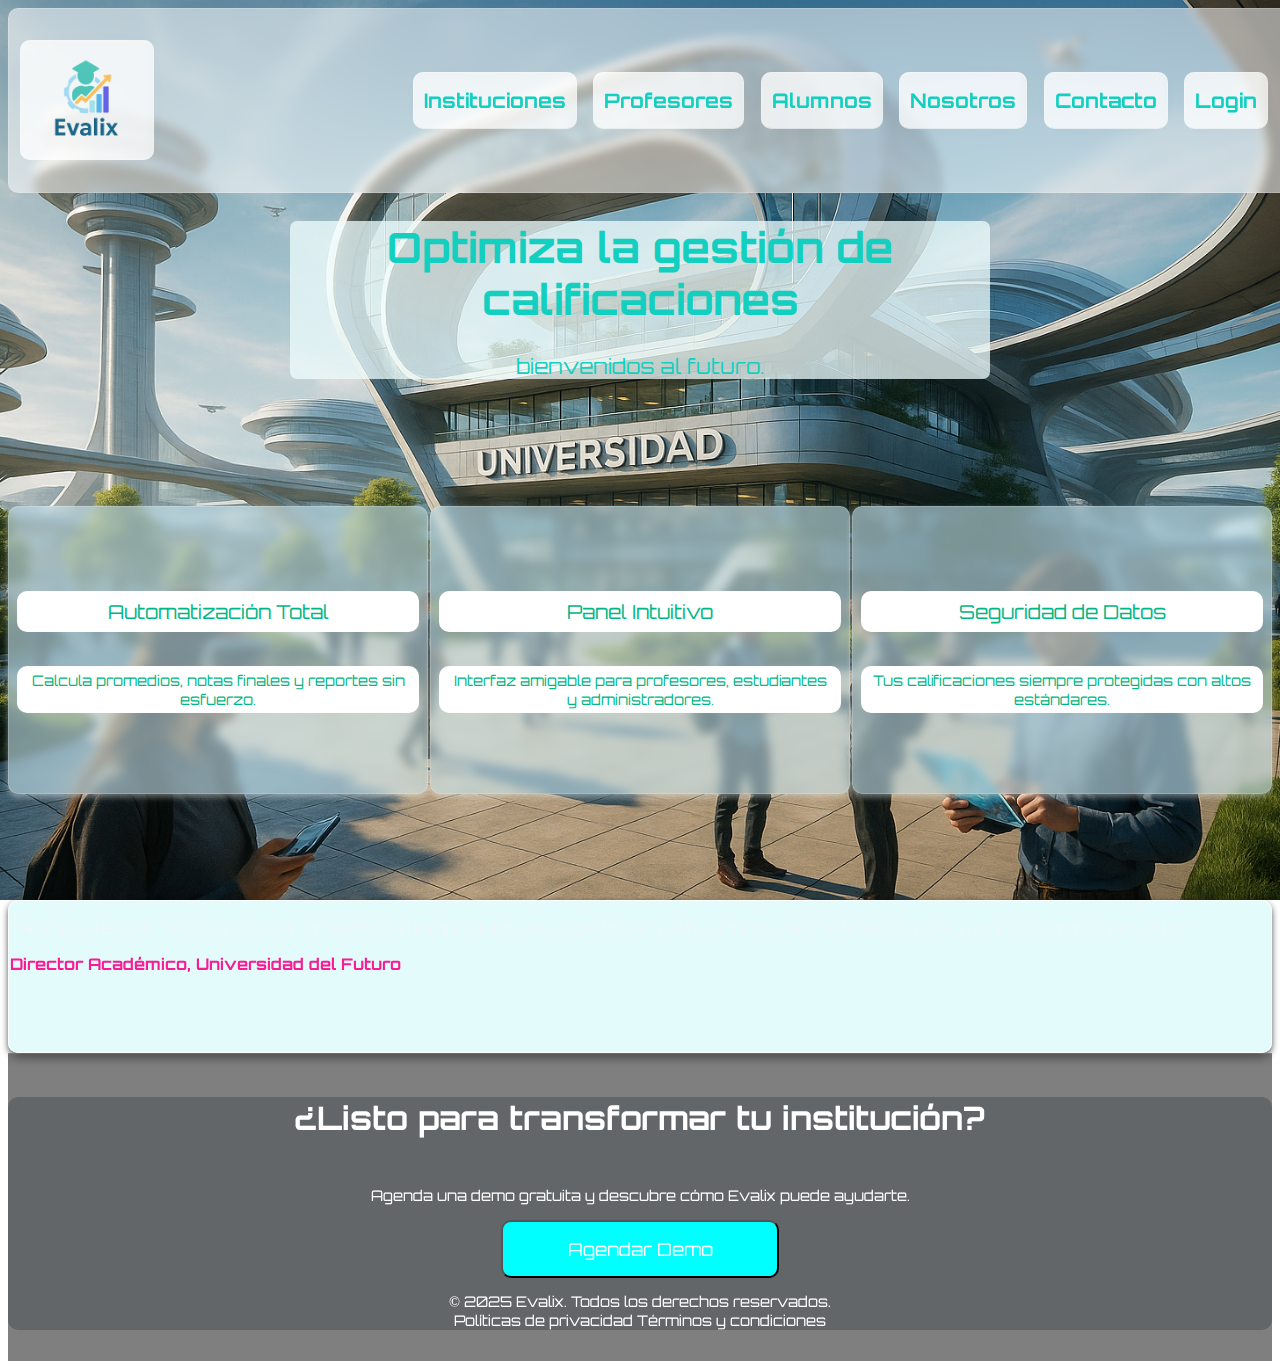
<file: index.html>
<!DOCTYPE html>
<html lang="en">
<head>
    <meta charset="UTF-8">
    <meta name="viewport" content="width=device-width, initial-scale=1.0">
    <title>Evalix</title>
    <link href="https://fonts.googleapis.com/css2?family=Exo+2:wght@400;600&display=swap" rel="stylesheet">
    <link href="https://fonts.googleapis.com/css2?family=Orbitron:wght@500;700&display=swap" rel="stylesheet">
    <link rel="stylesheet" href="./assets/css/styles.css">
    <link rel="shortcut icon" href="./Evalix.png" type="image/x-icon">
</head>

<body class="body">
   <header>
    <nav class= "nav neon-info-hi">
      <a href="/" id="logo">            
        <img src="./pages main/Evalix.png" alt="gestion Evalix" width="70px" height="auto" class="neon-info-hi">
      </a>

      <div class= " nav__div ">        
           
        <a class=" nav__a neon-info-hi"  href="./pages main/instituciones2.html">Instituciones</a>               
        <a class=" nav__a neon-info-hi"  href="./pages main/docentes.html">Profesores</a>               
        <a class=" nav__a  neon-info-hi"  href="./pages main/estudiante.html">Alumnos</a>                
        <a class=" nav__a neon-info-hi"  href="/pages main/servicios.html">Nosotros</a>
        <a class=" nav__a neon-info-hi"  href="/pages main/contacto.html">Contacto</a>
        <a class=" nav__a neon-info-hi"  href="/pages main/registro.html">Login</a> 
      </div>      
    </nav>

    <section class="section__h1 ">
    <h1 class="header__h1">Optimiza la gestión de calificaciones</h1>
    <p class="header__p">bienvenidos al futuro.</p>
    </section>

    <section class="section">    
      <div class="caracteristicas neon-info-hi">
       <div class="caracteristicas__div--h3"> <h3 class="caracteristicas__h3">Automatización Total</h3></div>
        <p class="caracteristicas__div--p">Calcula promedios, notas finales y reportes sin esfuerzo.</p>
      </div>
      <div class="caracteristicas neon-info-hi">
       <div class="caracteristicas__div--h3"> <h3 class="caracteristicas__h3">Panel Intuitivo</h3> </div>
        <p class="caracteristicas__div--p">Interfaz amigable para profesores, estudiantes y administradores.</p>
      </div>
      <div class="caracteristicas neon-info-hi">
       <div class="caracteristicas__div--h3"> <h3 class="caracteristicas__h3" >Seguridad de Datos</h3> </div>
        <p class="caracteristicas__div--p">Tus calificaciones siempre protegidas con altos estándares.</p>
      </div>
    </section>

  <section id="testimonial" class="container testimonial">
    <p>“Gracias a Evalix hemos reducido un 80% del tiempo dedicado a gestionar calificaciones. Su facilidad de uso y rapidez son insuperables.”</p>
    <span> Director Académico, Universidad del Futuro</span>
  </section>
  <footer>
  <section class="cta" class="container cta">
    <h2>¿Listo para transformar tu institución?</h2>
    <p>Agenda una demo gratuita y descubre cómo Evalix puede ayudarte.</p>
    <button><a href="/pages main/registro.html" class="cta__button--a">Agendar Demo</button></a>
    <p>&copy; 2025 Evalix. Todos los derechos reservados.
      <br>
      Políticas de privacidad
      Términos y condiciones  
   </p>
  </section>
  
    
  </footer>
</body>
</html>
    
</body>
</html>
</file>
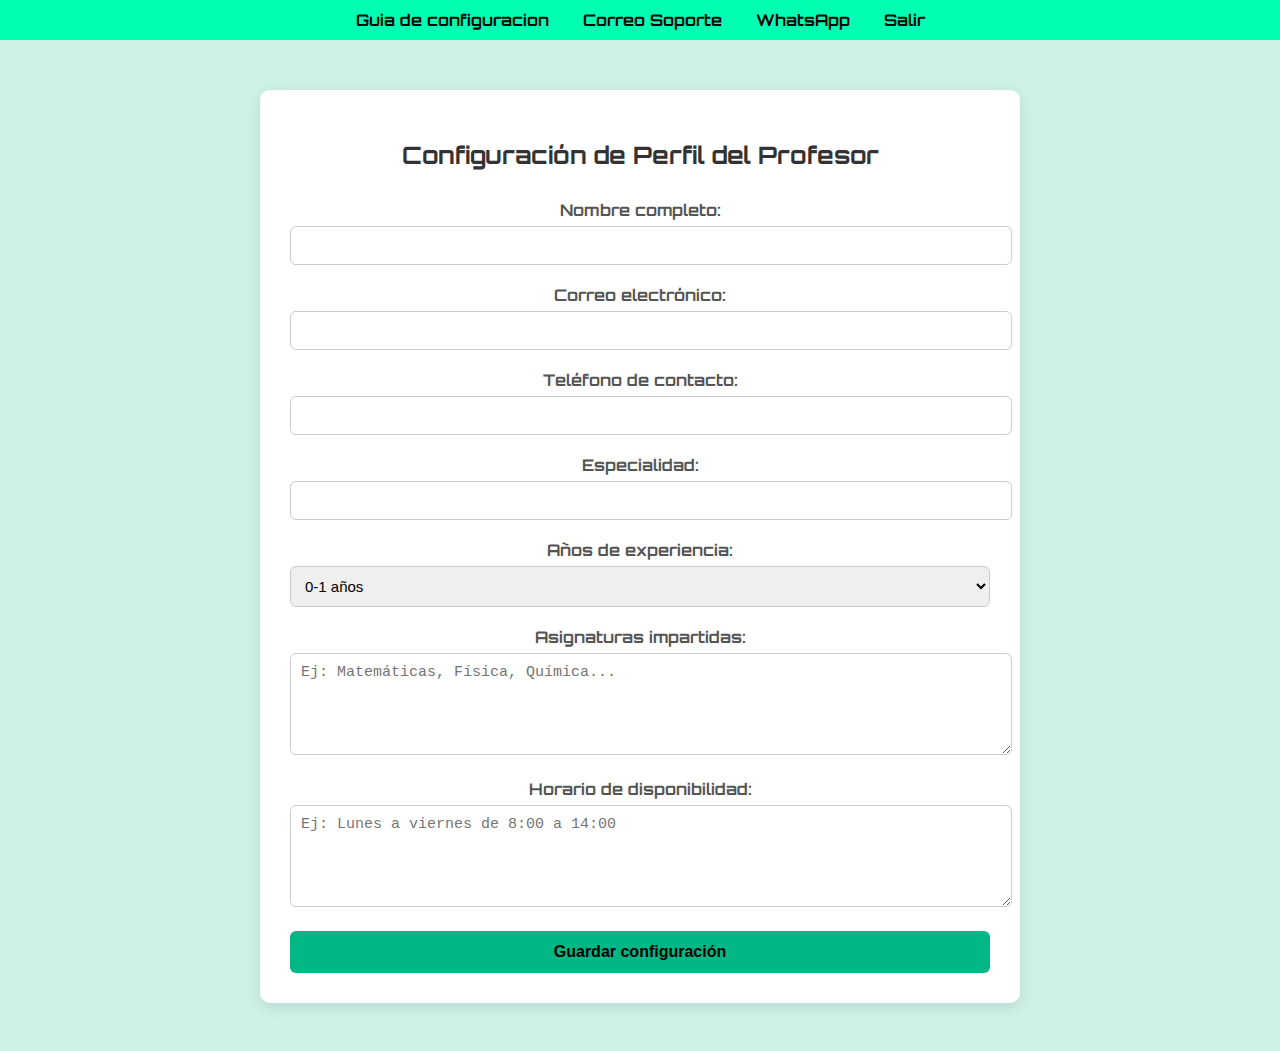
<file: pages main/configuracion.html>
<!DOCTYPE html>
<html lang="es">
<head>
  <meta charset="UTF-8">
    <meta name="viewport" content="width=device-width, initial-scale=1.0">
  <title>Configuración de Perfil del Profesor</title>
   <link rel="stylesheet" href="/assets/css/configuracion.css">
   <link href="https://fonts.googleapis.com/css2?family=Exo+2:wght@400;600&display=swap" rel="stylesheet">
   <link href="https://fonts.googleapis.com/css2?family=Orbitron:wght@500;700&display=swap" rel="stylesheet">
     
     <style>
    body {
      font-family: orbitron, sans-serif;
      background-color: #00b78631;
      padding: 40px;
       }

    .container {
      max-width: 700px;
      margin: auto;
      background-color: white;
      padding: 30px;
      border-radius:10px;
      box-shadow: 0 4px 15px rgba(0, 0, 0, 0.1);
    }

    h2 {
      text-align: center;
      margin-bottom: 30px;
      color: #333;
    }

    .form-group {
      margin-bottom: 20px;
    }

    label {
      font-weight: bold;
      display: block;
      margin-bottom: 6px;
      color: #555;
    }

    input[type="text"],
    input[type="email"],
    input[type="tel"],
    textarea,
    select {
      width: 100%;
      padding: 10px;
      border: 1px solid #ccc;
      border-radius: 6px;
      font-size: 15px;
    }

    textarea {
      resize: vertical;
      min-height: 80px;
    }

    input[type="submit"] {
      background-color: #00b785;
      color: white;
      padding: 12px;
      border: none;
      border-radius: 6px;
      cursor: pointer;
      font-size: 16px;
      width: 100%;
      transition: background-color 0.3s;
      color: black;
      font-weight: bold;

    }

    input[type="submit"]:hover {
      background-color: #daeae6;
    }
  </style>
</head>
<body>

  <div class="container">
    <h2>Configuración de Perfil del Profesor</h2>
    <form action="/guardar-perfil-profesor" method="POST">
      <div class="form-group">
        <label for="nombre">Nombre completo:</label>
        <input type="text" id="nombre" name="nombre" required>
      </div>

      <div class="form-group">
        <label for="email">Correo electrónico:</label>
        <input type="email" id="email" name="email" required>
      </div>

      <div class="form-group">
        <label for="telefono">Teléfono de contacto:</label>
        <input type="tel" id="telefono" name="telefono">
      </div>

      <div class="form-group">
        <label for="especialidad">Especialidad:</label>
        <input type="text" id="especialidad" name="especialidad" required>
      </div>

      <div class="form-group">
        <label for="experiencia">Años de experiencia:</label>
        <select id="experiencia" name="experiencia">
          <option value="0-1">0-1 años</option>
          <option value="2-5">2-5 años</option>
          <option value="6-10">6-10 años</option>
          <option value="10+">Más de 10 años</option>
        </select>
      </div>

      <div class="form-group">
        <label for="asignaturas">Asignaturas impartidas:</label>
        <textarea id="asignaturas" name="asignaturas" placeholder="Ej: Matemáticas, Física, Química..."></textarea>
      </div>

      <div class="form-group">
        <label for="horario">Horario de disponibilidad:</label>
        <textarea id="horario" name="horario" placeholder="Ej: Lunes a viernes de 8:00 a 14:00"></textarea>
      </div>

      <input type="submit" value="Guardar configuración">
    </form>
  </div>
  <!-- Barra de ayuda -->
  <div class="barra-ayuda">
    <a href="https://www.youtube.com/watch?v=x3Zyt-L4Y3I">Guia de configuracion</a>
        <a href="mailto:soporte@tusitio.com">Correo Soporte</a>
    <a href="https://wa.me/1234567890" target="_blank">WhatsApp</a>
    <a href="/index.html">Salir</a>
  </div>
</form>

</body>
</html>
</file>
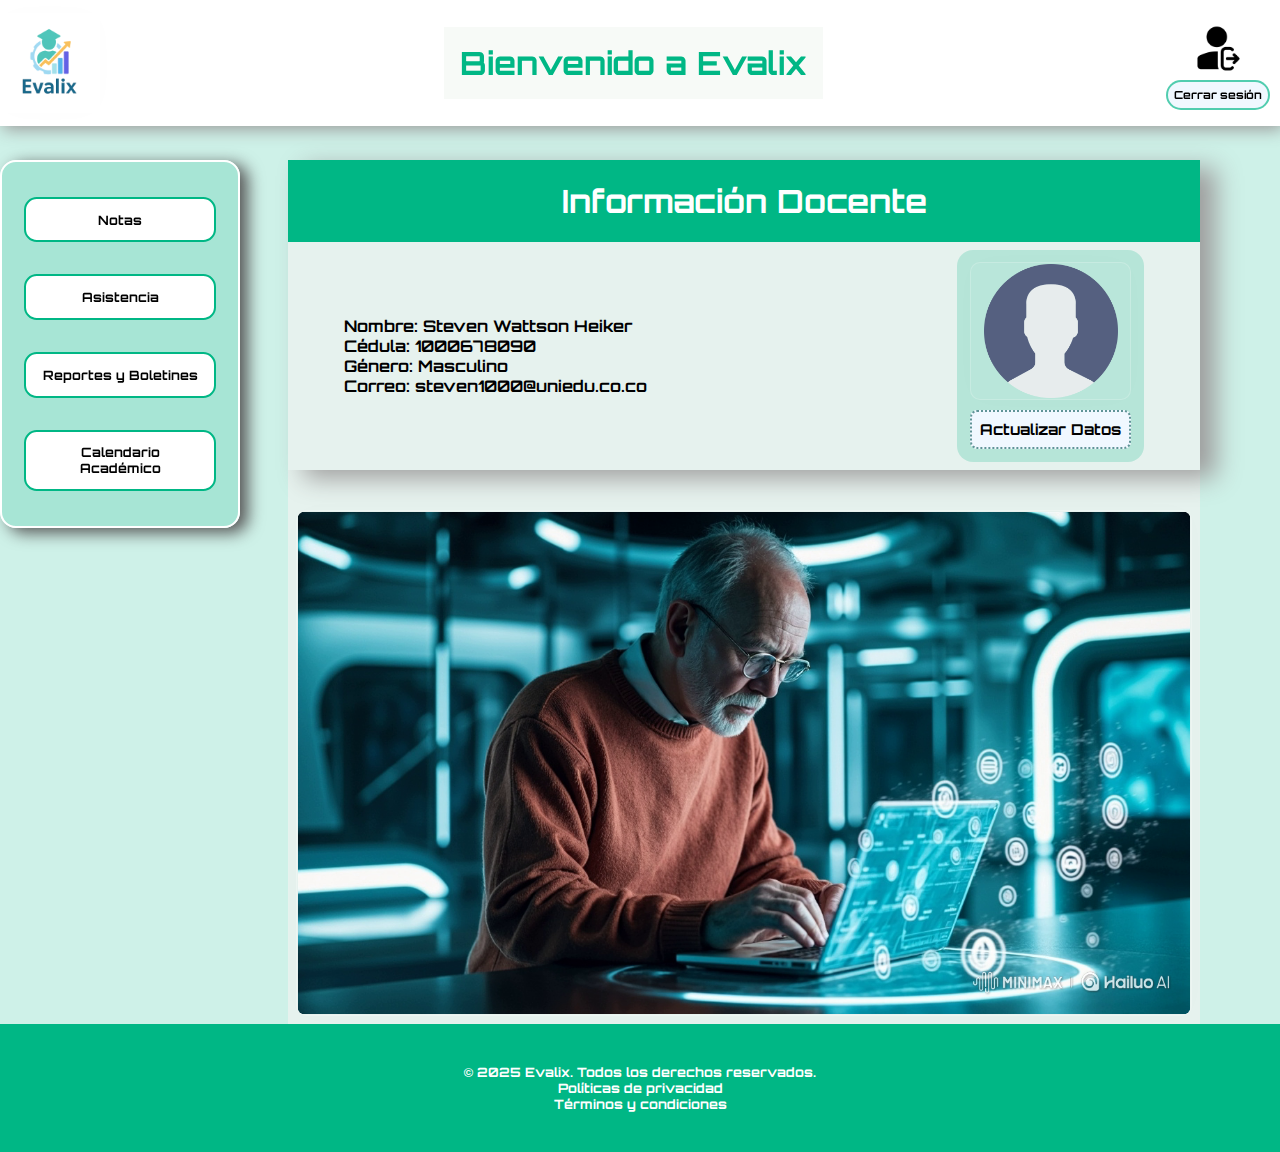
<file: pages main/docentes.html>
<!DOCTYPE html>
<html lang="en">
<head>
    <meta charset="UTF-8">
    <meta name="viewport" content="width=device-width, initial-scale=1.0">
    <link href="https://fonts.googleapis.com/css2?family=Exo+2:wght@400;600&display=swap" rel="stylesheet">
    <link href="https://fonts.googleapis.com/css2?family=Orbitron:wght@500;700&display=swap" rel="stylesheet">
    <link rel="stylesheet" href= "/assets/css/docentes.css">
    <link rel="shortcut icon" href="./assets/imagenes/Evalix.png" type="image/x-icon">
    <title>Evalix</title>
</head>
<body>
<header class="header">
     <a href="/index.html" class="logo">            
        <img src="/pages main/Evalix.png" alt="gestion Evalix" width="100px"; height="auto" class="neon-info-hi">
      </a>
    <h1 style="color:#00b785; padding: 1rem; background-color: rgba(231, 241, 231, 0.322);">Bienvenido a Evalix</h1>
<!-- logo de Evalix a la izquierda -->
    <div class="header__sesion">
    <!-- Icono de cerrar sesión -->
        <img class="logosesion" src="/assets/imagenes/cerrar-sesion.png" alt="Logo de cerrar sesión">
       <a class="textsesion" href="/index.html">Cerrar sesión</a>
    </div>
    
</header>
    <!-- Contenido principal -->
<div class="container">
      <!-- Barra de navegación -->
    <aside class="navbar">
        <ul class="navbar__list">
          <li class="navbar__item"><a class="navbar__link" href="/pages/Notas.html" >Notas</a></li>
          <li class="navbar__item"><a class="navbar__link" href="/pages/Asistencia.html">Asistencia</a></li>
          <li class="navbar__item"><a class="navbar__link" href="/pages/Reportes.html">Reportes y Boletines</a></li>
          <li class="navbar__item"><a class="navbar__link" href="/pages/Calendario.html">Calendario Académico</a></li>
        </ul>  
    </aside>
    <main class="main">
        <div class="information-block">
          <h2 class="information-block__title">Información Docente</h2>
            <div class="information-block__teacher">
                <div class="information-block__data">
                    <p class="information-block__text">Nombre: Steven Wattson Heiker</p>
                    <p class="information-block__text">Cédula: 1000678090</p>
                    <p class="information-block__text">Género: Masculino</p>
                    <p class="information-block__text">Correo: steven1000@uniedu.co.co</p>
                </div>
                <div class="information-block__updata">
                    <img class="information-block__user-icon neon-info-hi" src="/assets/imagenes/usuario.png" alt="Icono de usuario">
                    <a href="/pages/Actualizar_Datos.html" class="information-block__bottom">Actualizar Datos</a>
                </div>
            </div>
        </div>
      

        <div class="container-principal neon-info-hi">
            <img class="container-principal__imagen" src="/assets/imagenes/profe-f1.png" alt="Imagen principal">
        </div>
    </main>
</div>
<footer class="footer">
    <h4>© 2025 Evalix. Todos los derechos reservados.</h4>
    <h4>Políticas de privacidad</h4>
    <h4>Términos y condiciones</h4>
</footer>
</body>
</html>
</file>
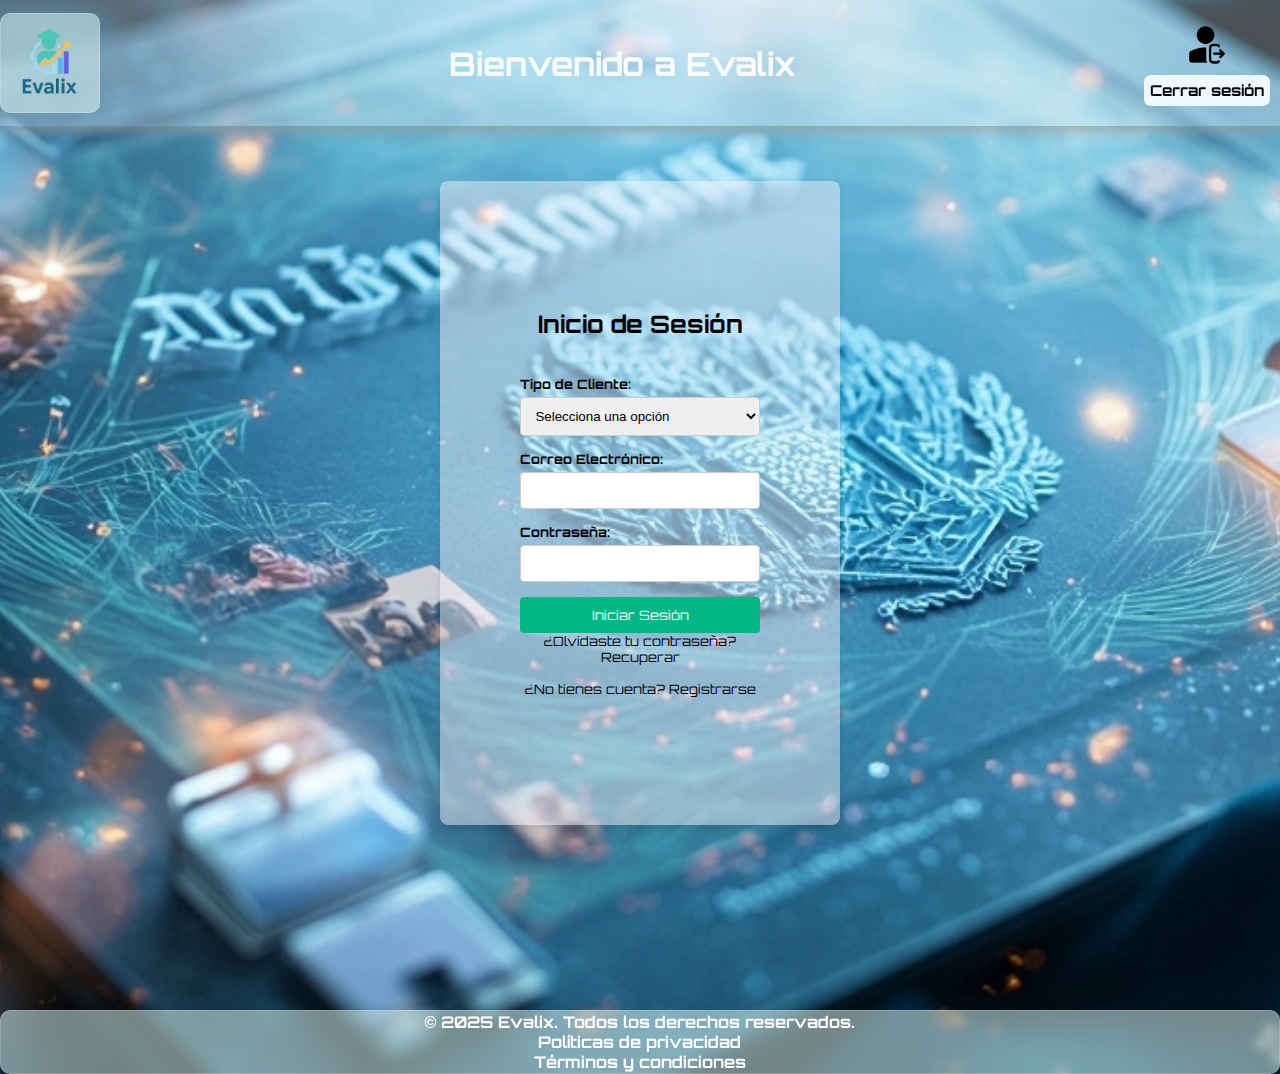
<file: pages main/registro.html>
<!DOCTYPE html>
<html lang="es">
<head>
    <meta charset="UTF-8">
    <meta name="viewport" content="width=device-width, initial-scale=1.0">
    <title>Registro e Inicio de Sesión</title>
    <link rel="stylesheet" href="/assets/css/registro.css">
     <link href="https://fonts.googleapis.com/css2?family=Exo+2:wght@400;600&display=swap" rel="stylesheet">
    <link href="https://fonts.googleapis.com/css2?family=Orbitron:wght@500;700&display=swap" rel="stylesheet">
    <style>
       
    </style>
</head>
<body>
    <header class="header ">
        <a href="../index.html"> <img class="header__evalix neon-info-hi" src="../assets/imagenes/Evalix.png" alt="Logo de evalix"></a>
        <h1 style="color: #f9fcfd ">Bienvenido a Evalix</h1>
        <!-- logo de Evalix a la izquierda -->
        <div class="header__sesion">
            <!-- Icono de cerrar sesión -->
            <img class="logosesion" src="/assets/imagenes/cerrar-sesion.png" alt="Logo de cerrar sesión">
            <a href="/index.html" class="textsesion">Cerrar sesión</a>
        </div>
    </header>
<main>
    

    <div class="container ">    
        <h2>Inicio de Sesión</h2>
        <form action="pagina_cliente.html" method="post">            
            <label for="tipoCliente">Tipo de Cliente:</label>
            <select id="tipoCliente" name="tipoCliente" required>
                <option value="">Selecciona una opción</option>
                <option value="institucion">Institución Educativa</option>
                <option value="profesor">Profesor</option>
                <option value="alumno">Alumno</option> 
            </select>


            <label for="emailLogin">Correo Electrónico:</label>
            <input type="email" id="emailLogin" name="emailLogin" required>

            <label for="passwordLogin">Contraseña:</label>
            <input type="password" id="passwordLogin" name="passwordLogin" required>

            <a href="/pages main/configuracion.html" class="button">Iniciar Sesión</a>
            <div class="informacion-loguin">
           <p class="informacion_p">¿Olvidaste tu contraseña? <a href="#">Recuperar</a></p>
           <p class="informacion_p">¿No tienes cuenta? <a href="/pages main/configuracion.html">Registrarse</a></p>
</div>
        </form>
    </div>
</main>
    <footer class="footer  neon-info-hi">
        <div>
        <h4>© 2025 Evalix. Todos los derechos reservados.</h4>
        <h4>Políticas de privacidad</h4>
        <h4>Términos y condiciones</h4>
        </div>
    </footer>
</body>
</html>
</file>
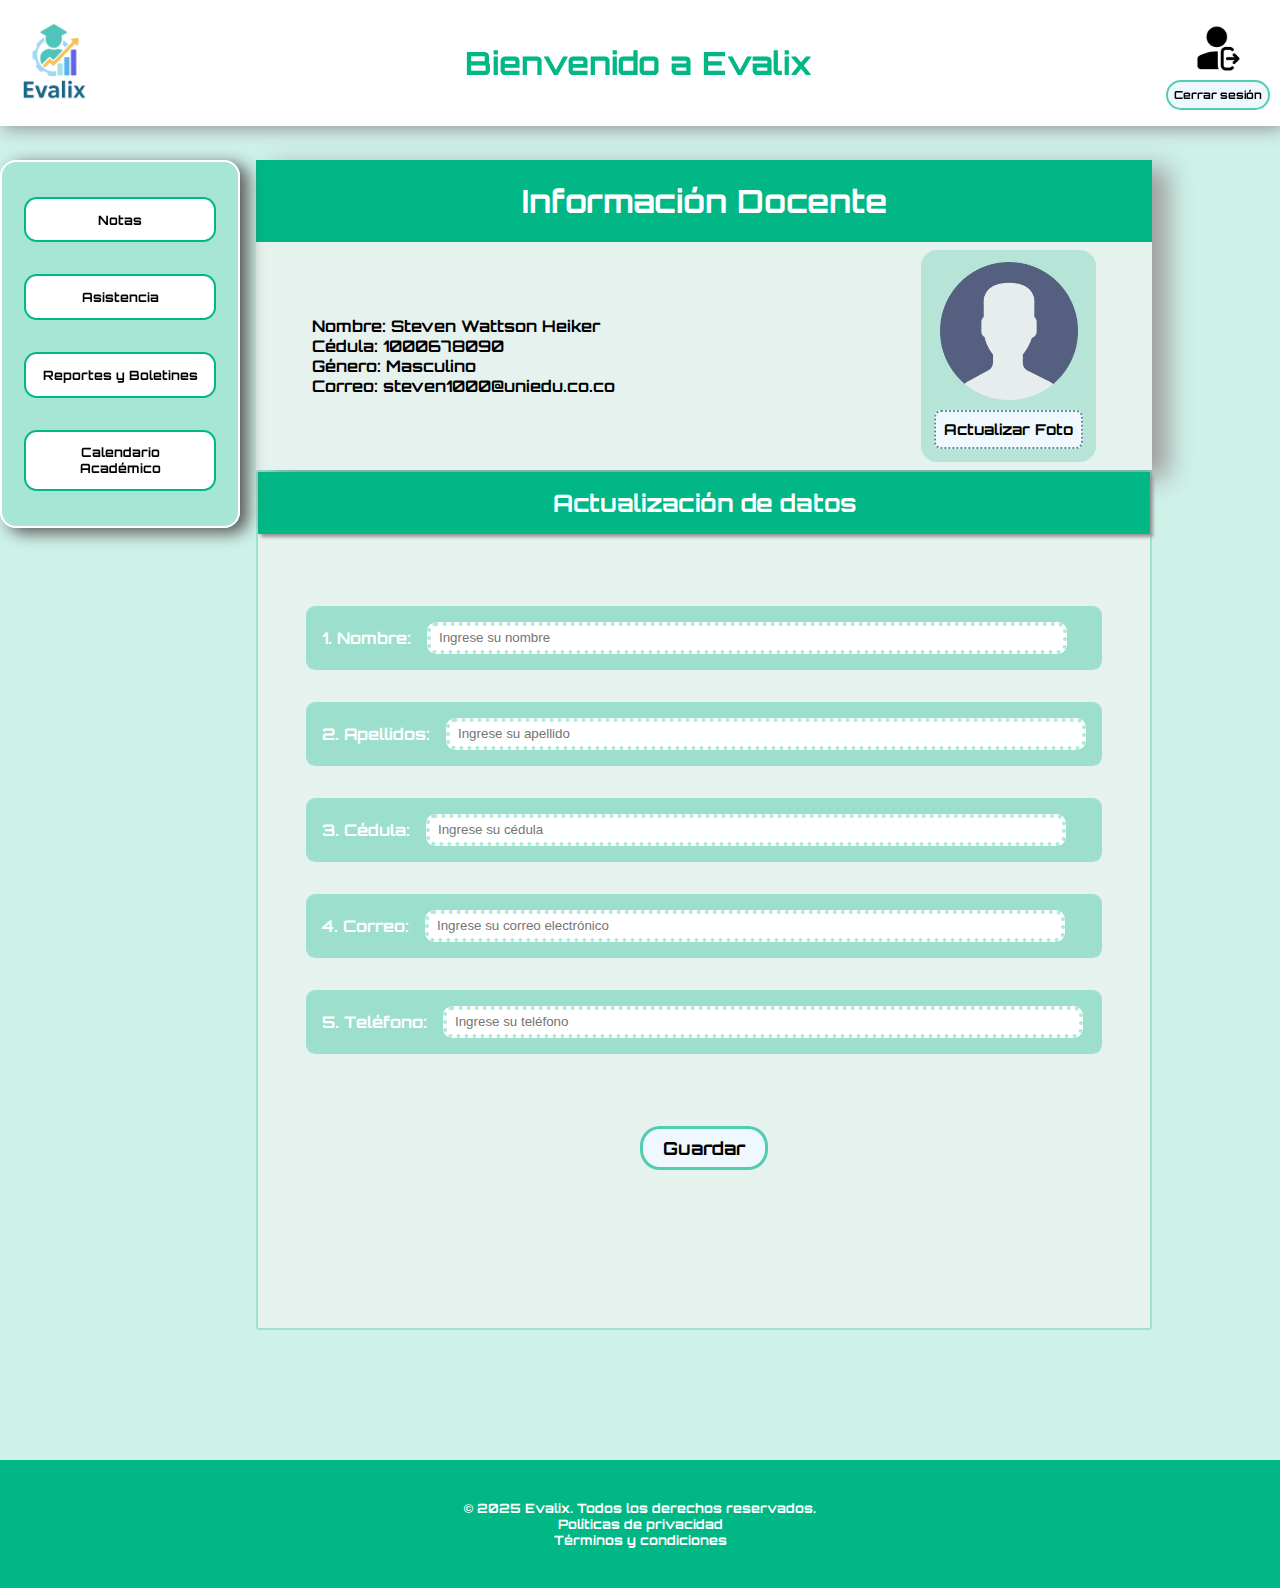
<file: pages/Actualizar_Datos.html>
<!DOCTYPE html>
<html lang="en">
<head>
    <meta charset="UTF-8">
    <meta name="viewport" content="width=device-width, initial-scale=1.0">
    <link href="https://fonts.googleapis.com/css2?family=Exo+2:wght@400;600&display=swap" rel="stylesheet">
    <link href="https://fonts.googleapis.com/css2?family=Orbitron:wght@500;700&display=swap" rel="stylesheet">
    <link rel="stylesheet" href="style/Actualizar_Datos.css">
    <link rel="shortcut icon" href="../imagenes/Evalix.png" type="image/x-icon">
    <title>Evalix</title>
</head>
<body>
<header class="header">
    <img class="header__evalix" src="../assets/imagenes/Evalix.png" alt="Logo de evalix">
    <h1 style="color: #00b785;padding: 1rem">Bienvenido a Evalix</h1>
<!-- logo de Evalix a la izquierda -->
    <div class="header__sesion">
    <!-- Icono de cerrar sesión -->
        <img class="logosesion" src="../assets/imagenes/cerrar-sesion.png" alt="Logo de cerrar sesión">
       <a class="textsesion" href="/index.html">Cerrar sesión</a>
    </div>
    
</header>
<div class="container">
    <aside class="navbar">
        <ul class="navbar__list">
          <li class="navbar__item"><a class="navbar__link" href="/pages/Notas.html" >Notas</a></li>
          <li class="navbar__item"><a class="navbar__link" href="/pages/Asistencia.html">Asistencia</a></li>
          <li class="navbar__item"><a class="navbar__link" href="/pages/Reportes.html">Reportes y Boletines</a></li>
          <li class="navbar__item"><a class="navbar__link" href="/pages/Calendario.html">Calendario Académico</a></li>
        </ul>  
    </aside>
    <main class="main">
        <div class="information-block">
          <h2 class="information-block__title">Información Docente</h2>
            <div class="information-block__teacher">
                <div class="information-block__data">
                    <p class="information-block__text">Nombre: Steven Wattson Heiker</p>
                    <p class="information-block__text">Cédula: 1000678090</p>
                    <p class="information-block__text">Género: Masculino</p>
                    <p class="information-block__text">Correo: steven1000@uniedu.co.co</p>
                </div>
                <div class="information-block__updata">
                    <img class="information-block__user-icon" src="../assets/imagenes/usuario.png" alt="Icono de usuario">
                    <label for="texto" class="information-block__bottom">Actualizar Foto<input id="texto" type="file" style="display:none"></label> 
                </div>
            </div>
        </div>
        <div class="container-principal">
            <form action="" class="container-principal__form">
                <h2 class="container-principal__title">Actualización de datos</h2>
                <div class="container-principal__preguntas" >
                <div class="container-principal__text">
                    <label for="name" class="container-principal__label">1. Nombre:</label>
                    <input type="text" id="name" class="container-principal__input" placeholder="Ingrese su nombre" style="border-radius: 0.6rem; width: 40rem; height: 2rem;">
                </div>
                <div class="container-principal__text">
                    <label for="last" class="container-principal__label">2. Apellidos:</label>
                    <input type="text" id="last" class="container-principal__input" placeholder="Ingrese su apellido" style="border-radius: 0.6rem;  width: 40rem; height: 2rem;">
                </div>
                <div class="container-principal__text">
                    <label for="id" class="container-principal__label">3. Cédula:</label>
                    <input type="number" id="id" class="container-principal__input" placeholder="Ingrese su cédula" style="border-radius: 0.6rem;  width: 40rem; height: 2rem;">
                </div>
                <div class="container-principal__text">
                    <label for="email" class="container-principal__label">4. Correo:</label>
                    <input type="text" id="email" class="container-principal__input" placeholder="Ingrese su correo electrónico" style="border-radius: 0.6rem;  width: 40rem; height: 2rem;">
                </div>
                <div class="container-principal__text">
                    <label for="cellphone" class="container-principal__label">5. Teléfono:</label>
                    <input type="number" id="cellphone" class="container-principal__input" placeholder="Ingrese su teléfono" style="border-radius: 0.6rem; width: 40rem; height: 2rem;">
                </div>
                </div>
                <span class="container-principal__buttom">Guardar</span>

            </form>
        </div>
    </main>
</div>
<footer class="footer">
    <h4>© 2025 Evalix. Todos los derechos reservados.</h4>
    <h4>Políticas de privacidad</h4>
    <h4>Términos y condiciones</h4>
</footer>
</body>
</html>
</file>
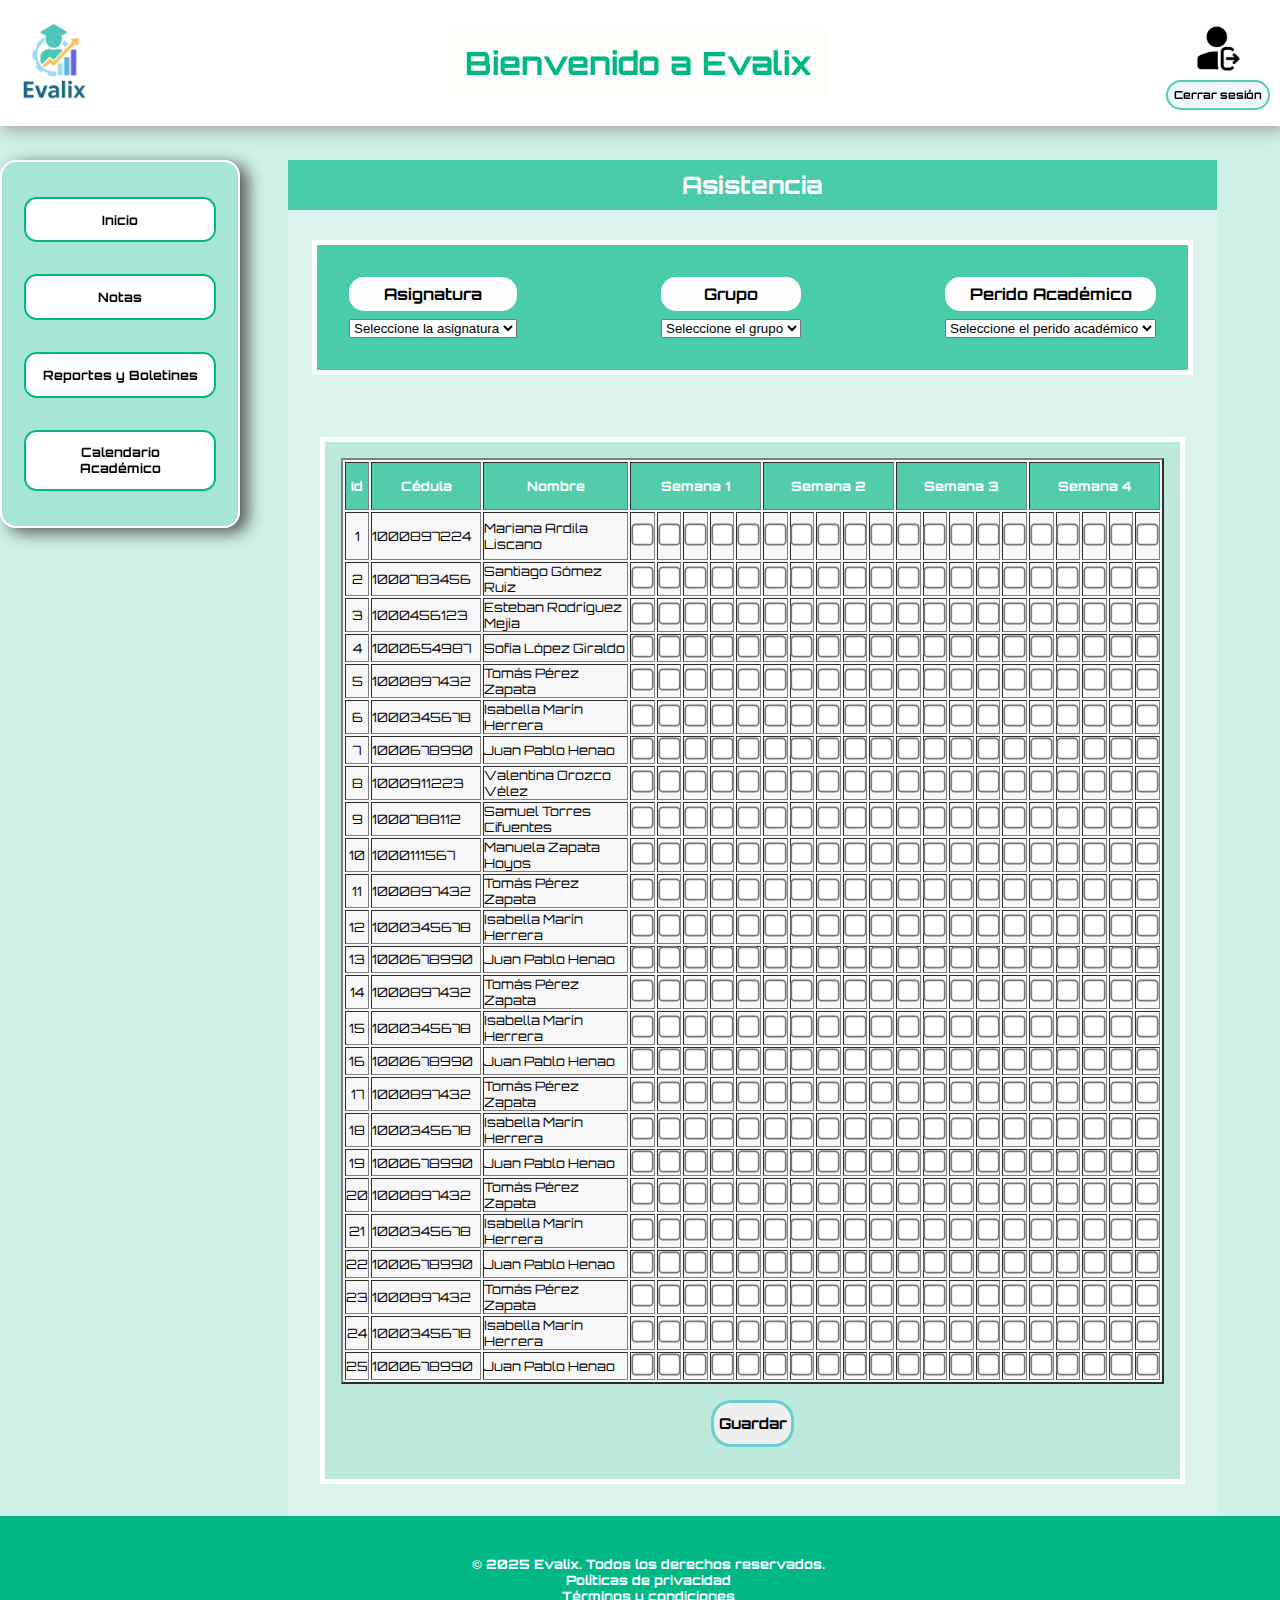
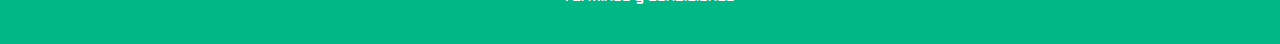
<file: pages/Asistencia.html>
<!DOCTYPE html>
<html lang="en">
<head>
    <meta charset="UTF-8">
    <meta name="viewport" content="width=device-width, initial-scale=1.0">
    <link rel="stylesheet" href="../pages/style/Asistencia.css">
    <link rel="shortcut icon" href="../Evalix.png" type="image/x-icon">
    <link href="https://fonts.googleapis.com/css2?family=Exo+2:wght@400;600&display=swap" rel="stylesheet">
    <link href="https://fonts.googleapis.com/css2?family=Orbitron:wght@500;700&display=swap" rel="stylesheet">
    <link rel="stylesheet" href="../pages/style/Asistencia.css">
    <title>Evalix</title>
</head>
<body>
<header class="header">
    <img class="header__evalix" src="../assets/imagenes/Evalix.png" alt="Logo de evalix">
    <h1 style="color:#00b785 ;padding: 1rem; background-color: rgba(245, 245, 220, 0.162);">Bienvenido a Evalix</h1>
<!-- logo de Evalix a la izquierda -->
    <div class="header__sesion">
    <!-- Icono de cerrar sesión -->
        <img class="logosesion" src="/assets/imagenes/cerrar-sesion.png" alt="Logo de cerrar sesión">
       <a class="textsesion" href="/index.html">Cerrar sesión</a>
    </div>
    
</header>
<div class="container">
    <aside class="navbar">
        <ul class="navbar__list">
          <li class="navbar__item"><a class="navbar__link" href="/pages main/docentes.html">Inicio</a></li>
          <li class="navbar__item"><a class="navbar__link" href="/pages/Notas.html" >Notas</a></li>
          <li class="navbar__item"><a class="navbar__link" href="/pages/Reportes.html">Reportes y Boletines</a></li>
          <li class="navbar__item"><a class="navbar__link" href="/pages/Calendario.html">Calendario Académico</a></li>
        </ul>  
    </aside>
    <main class="main">
       <h2 class="main-titulo">Asistencia</h2>
        <div class="container-principal">
            <form action="" class="container-principal__formulario">
                <ul class="container-principal__list">
                     <li class="container-principal__item">
                        <label for="asignatura" class="container-principal__label">Asignatura</label>
                        <select class="container-principal__select" name="asignatura" id="asignatura">
                            <option value="">Seleccione la asignatura</option>
                            <option value="">Matématicas Financiera</option>
                            <option value="">Matemáticas General</option>
                            <option value="">Estadística General</option>
                            <option value="">Estadística Descriptiva</option>
                            <option value="">Estadística Inferencial</option>
                            <option value="">Geometría Vectorial</option>
                            <option value="">Geometría Líneal</option>
                        </select>
                     </li>
                    <li class="container-principal__item">
                        <label for="group" class="container-principal__label">Grupo</label>
                        <select class="container-principal__select"  name="group" id="group">
                            <option value="">Seleccione el grupo</option>
                            <option value="">Grupo 1</option>
                            <option value="">Grupo 2</option>
                            <option value="">Grupo 3</option>
                            <option value="">Grupo 4</option>
                        </select>
                     </li>
                    <li class="container-principal__item">
                        <label for="time" class="container-principal__label">Perido Académico</label>
                        <select class="container-principal__select" name="time" id="time">
                            <option value="">Seleccione el perido académico</option>
                            <option value="">Perido 1</option>
                            <option value="">Periodo 2</option>
                            <option value="">Perido 3</option>
                        </select>
                    </li>
                </ul>
            </form>
       </div>
       <div class="container-table">
            <table border="2" class="container-table__table">
                <thead style="height: 3rem;">
                <tr style=" color:white; background-color: #00b786a9">
                    <th style="width: 1.5rem;" >Id</th>
                    <th style="width: 7rem;">Cédula</th>
                    <th style="width: 10rem; align-self: center;" >Nombre</th>
                    <th colspan="5">Semana 1</th>
                    <th colspan="5">Semana 2</th>
                    <th colspan="5">Semana 3</th>
                    <th colspan="5">Semana 4</th>
                </tr>
                </thead>
                <tbody>
                <tr style="height: 3rem">
                    <td style="text-align: center">1</td>
                    <td>1000897224</td>
                    <td>Mariana Ardila Liscano</td>
                    <td class="checkbox-cell"><input type="checkbox"></td>
                    <td class="checkbox-cell"><input type="checkbox"></td>
                    <td class="checkbox-cell"><input type="checkbox"></td>
                    <td class="checkbox-cell"><input type="checkbox"></td>
                    <td class="checkbox-cell"><input type="checkbox"></td>
                    <td class="checkbox-cell"><input type="checkbox"></td>
                    <td class="checkbox-cell"><input type="checkbox"></td>
                    <td class="checkbox-cell"><input type="checkbox"></td>
                    <td class="checkbox-cell"><input type="checkbox"></td>
                    <td class="checkbox-cell"><input type="checkbox"></td>
                    <td class="checkbox-cell"><input type="checkbox"></td>
                    <td class="checkbox-cell"><input type="checkbox"></td>
                    <td class="checkbox-cell"><input type="checkbox"></td>
                    <td class="checkbox-cell"><input type="checkbox"></td>
                    <td class="checkbox-cell"><input type="checkbox"></td>
                    <td class="checkbox-cell"><input type="checkbox"></td>
                    <td class="checkbox-cell"><input type="checkbox"></td>
                    <td class="checkbox-cell"><input type="checkbox"></td>
                    <td class="checkbox-cell"><input type="checkbox"></td>
                    <td class="checkbox-cell"><input type="checkbox"></td>
                 
                </tr>
                <tr>
                    <td style="text-align: center">2</td>
                    <td>1000783456</td>
                    <td>Santiago Gómez Ruiz</td>
                         <td class="checkbox-cell"><input type="checkbox"></td>
                    <td class="checkbox-cell"><input type="checkbox"></td>
                    <td class="checkbox-cell"><input type="checkbox"></td>
                    <td class="checkbox-cell"><input type="checkbox"></td>
                    <td class="checkbox-cell"><input type="checkbox"></td>
                    <td class="checkbox-cell"><input type="checkbox"></td>
                    <td class="checkbox-cell"><input type="checkbox"></td>
                    <td class="checkbox-cell"><input type="checkbox"></td>
                    <td class="checkbox-cell"><input type="checkbox"></td>
                    <td class="checkbox-cell"><input type="checkbox"></td>
                    <td class="checkbox-cell"><input type="checkbox"></td>
                    <td class="checkbox-cell"><input type="checkbox"></td>
                    <td class="checkbox-cell"><input type="checkbox"></td>
                    <td class="checkbox-cell"><input type="checkbox"></td>
                    <td class="checkbox-cell"><input type="checkbox"></td>
                    <td class="checkbox-cell"><input type="checkbox"></td>
                    <td class="checkbox-cell"><input type="checkbox"></td>
                    <td class="checkbox-cell"><input type="checkbox"></td>
                    <td class="checkbox-cell"><input type="checkbox"></td>
                    <td class="checkbox-cell"><input type="checkbox"></td>
                </tr>
                <tr>
                    <td style="text-align: center">3</td>
                    <td>1000456123</td>
                    <td>Esteban Rodríguez Mejía</td>
                         <td class="checkbox-cell"><input type="checkbox"></td>
                    <td class="checkbox-cell"><input type="checkbox"></td>
                    <td class="checkbox-cell"><input type="checkbox"></td>
                    <td class="checkbox-cell"><input type="checkbox"></td>
                    <td class="checkbox-cell"><input type="checkbox"></td>
                    <td class="checkbox-cell"><input type="checkbox"></td>
                    <td class="checkbox-cell"><input type="checkbox"></td>
                    <td class="checkbox-cell"><input type="checkbox"></td>
                    <td class="checkbox-cell"><input type="checkbox"></td>
                    <td class="checkbox-cell"><input type="checkbox"></td>
                    <td class="checkbox-cell"><input type="checkbox"></td>
                    <td class="checkbox-cell"><input type="checkbox"></td>
                    <td class="checkbox-cell"><input type="checkbox"></td>
                    <td class="checkbox-cell"><input type="checkbox"></td>
                    <td class="checkbox-cell"><input type="checkbox"></td>
                    <td class="checkbox-cell"><input type="checkbox"></td>
                    <td class="checkbox-cell"><input type="checkbox"></td>
                    <td class="checkbox-cell"><input type="checkbox"></td>
                    <td class="checkbox-cell"><input type="checkbox"></td>
                    <td class="checkbox-cell"><input type="checkbox"></td>

                </tr>
                <tr>
                    <td style="text-align: center">4</td>
                    <td>1000654987</td>
                    <td>Sofía López Giraldo</td>
                         <td class="checkbox-cell"><input type="checkbox"></td>
                    <td class="checkbox-cell"><input type="checkbox"></td>
                    <td class="checkbox-cell"><input type="checkbox"></td>
                    <td class="checkbox-cell"><input type="checkbox"></td>
                    <td class="checkbox-cell"><input type="checkbox"></td>
                    <td class="checkbox-cell"><input type="checkbox"></td>
                    <td class="checkbox-cell"><input type="checkbox"></td>
                    <td class="checkbox-cell"><input type="checkbox"></td>
                    <td class="checkbox-cell"><input type="checkbox"></td>
                    <td class="checkbox-cell"><input type="checkbox"></td>
                    <td class="checkbox-cell"><input type="checkbox"></td>
                    <td class="checkbox-cell"><input type="checkbox"></td>
                    <td class="checkbox-cell"><input type="checkbox"></td>
                    <td class="checkbox-cell"><input type="checkbox"></td>
                    <td class="checkbox-cell"><input type="checkbox"></td>
                    <td class="checkbox-cell"><input type="checkbox"></td>
                    <td class="checkbox-cell"><input type="checkbox"></td>
                    <td class="checkbox-cell"><input type="checkbox"></td>
                    <td class="checkbox-cell"><input type="checkbox"></td>
                    <td class="checkbox-cell"><input type="checkbox"></td>
           
                </tr>
                <tr>
                    <td style="text-align: center">5</td>
                    <td>1000897432</td>
                    <td>Tomás Pérez Zapata</td>
                         <td class="checkbox-cell"><input type="checkbox"></td>
                    <td class="checkbox-cell"><input type="checkbox"></td>
                    <td class="checkbox-cell"><input type="checkbox"></td>
                    <td class="checkbox-cell"><input type="checkbox"></td>
                    <td class="checkbox-cell"><input type="checkbox"></td>
                    <td class="checkbox-cell"><input type="checkbox"></td>
                    <td class="checkbox-cell"><input type="checkbox"></td>
                    <td class="checkbox-cell"><input type="checkbox"></td>
                    <td class="checkbox-cell"><input type="checkbox"></td>
                    <td class="checkbox-cell"><input type="checkbox"></td>
                    <td class="checkbox-cell"><input type="checkbox"></td>
                    <td class="checkbox-cell"><input type="checkbox"></td>
                    <td class="checkbox-cell"><input type="checkbox"></td>
                    <td class="checkbox-cell"><input type="checkbox"></td>
                    <td class="checkbox-cell"><input type="checkbox"></td>
                    <td class="checkbox-cell"><input type="checkbox"></td>
                    <td class="checkbox-cell"><input type="checkbox"></td>
                    <td class="checkbox-cell"><input type="checkbox"></td>
                    <td class="checkbox-cell"><input type="checkbox"></td>
                    <td class="checkbox-cell"><input type="checkbox"></td>
            
                </tr>
                <tr>
                    <td style="text-align: center">6</td>
                    <td>1000345678</td>
                    <td>Isabella Marín Herrera</td>
                         <td class="checkbox-cell"><input type="checkbox"></td>
                    <td class="checkbox-cell"><input type="checkbox"></td>
                    <td class="checkbox-cell"><input type="checkbox"></td>
                    <td class="checkbox-cell"><input type="checkbox"></td>
                    <td class="checkbox-cell"><input type="checkbox"></td>
                    <td class="checkbox-cell"><input type="checkbox"></td>
                    <td class="checkbox-cell"><input type="checkbox"></td>
                    <td class="checkbox-cell"><input type="checkbox"></td>
                    <td class="checkbox-cell"><input type="checkbox"></td>
                    <td class="checkbox-cell"><input type="checkbox"></td>
                    <td class="checkbox-cell"><input type="checkbox"></td>
                    <td class="checkbox-cell"><input type="checkbox"></td>
                    <td class="checkbox-cell"><input type="checkbox"></td>
                    <td class="checkbox-cell"><input type="checkbox"></td>
                    <td class="checkbox-cell"><input type="checkbox"></td>
                    <td class="checkbox-cell"><input type="checkbox"></td>
                    <td class="checkbox-cell"><input type="checkbox"></td>
                    <td class="checkbox-cell"><input type="checkbox"></td>
                    <td class="checkbox-cell"><input type="checkbox"></td>
                    <td class="checkbox-cell"><input type="checkbox"></td>
          
                </tr>
                <tr>
                    <td style="text-align: center">7</td>
                    <td>1000678990</td>
                    <td>Juan Pablo Henao</td>
                         <td class="checkbox-cell"><input type="checkbox"></td>
                    <td class="checkbox-cell"><input type="checkbox"></td>
                    <td class="checkbox-cell"><input type="checkbox"></td>
                    <td class="checkbox-cell"><input type="checkbox"></td>
                    <td class="checkbox-cell"><input type="checkbox"></td>
                    <td class="checkbox-cell"><input type="checkbox"></td>
                    <td class="checkbox-cell"><input type="checkbox"></td>
                    <td class="checkbox-cell"><input type="checkbox"></td>
                    <td class="checkbox-cell"><input type="checkbox"></td>
                    <td class="checkbox-cell"><input type="checkbox"></td>
                    <td class="checkbox-cell"><input type="checkbox"></td>
                    <td class="checkbox-cell"><input type="checkbox"></td>
                    <td class="checkbox-cell"><input type="checkbox"></td>
                    <td class="checkbox-cell"><input type="checkbox"></td>
                    <td class="checkbox-cell"><input type="checkbox"></td>
                    <td class="checkbox-cell"><input type="checkbox"></td>
                    <td class="checkbox-cell"><input type="checkbox"></td>
                    <td class="checkbox-cell"><input type="checkbox"></td>
                    <td class="checkbox-cell"><input type="checkbox"></td>
                    <td class="checkbox-cell"><input type="checkbox"></td>
                    
                </tr>
                <tr>
                    <td style="text-align: center">8</td>
                    <td>1000911223</td>
                    <td>Valentina Orozco Vélez</td>
                         <td class="checkbox-cell"><input type="checkbox"></td>
                    <td class="checkbox-cell"><input type="checkbox"></td>
                    <td class="checkbox-cell"><input type="checkbox"></td>
                    <td class="checkbox-cell"><input type="checkbox"></td>
                    <td class="checkbox-cell"><input type="checkbox"></td>
                    <td class="checkbox-cell"><input type="checkbox"></td>
                    <td class="checkbox-cell"><input type="checkbox"></td>
                    <td class="checkbox-cell"><input type="checkbox"></td>
                    <td class="checkbox-cell"><input type="checkbox"></td>
                    <td class="checkbox-cell"><input type="checkbox"></td>
                    <td class="checkbox-cell"><input type="checkbox"></td>
                    <td class="checkbox-cell"><input type="checkbox"></td>
                    <td class="checkbox-cell"><input type="checkbox"></td>
                    <td class="checkbox-cell"><input type="checkbox"></td>
                    <td class="checkbox-cell"><input type="checkbox"></td>
                    <td class="checkbox-cell"><input type="checkbox"></td>
                    <td class="checkbox-cell"><input type="checkbox"></td>
                    <td class="checkbox-cell"><input type="checkbox"></td>
                    <td class="checkbox-cell"><input type="checkbox"></td>
                    <td class="checkbox-cell"><input type="checkbox"></td>
                   
                </tr>
                <tr>
                    <td style="text-align: center">9</td>
                    <td>1000788112</td>
                    <td>Samuel Torres Cifuentes</td>
                         <td class="checkbox-cell"><input type="checkbox"></td>
                    <td class="checkbox-cell"><input type="checkbox"></td>
                    <td class="checkbox-cell"><input type="checkbox"></td>
                    <td class="checkbox-cell"><input type="checkbox"></td>
                    <td class="checkbox-cell"><input type="checkbox"></td>
                    <td class="checkbox-cell"><input type="checkbox"></td>
                    <td class="checkbox-cell"><input type="checkbox"></td>
                    <td class="checkbox-cell"><input type="checkbox"></td>
                    <td class="checkbox-cell"><input type="checkbox"></td>
                    <td class="checkbox-cell"><input type="checkbox"></td>
                    <td class="checkbox-cell"><input type="checkbox"></td>
                    <td class="checkbox-cell"><input type="checkbox"></td>
                    <td class="checkbox-cell"><input type="checkbox"></td>
                    <td class="checkbox-cell"><input type="checkbox"></td>
                    <td class="checkbox-cell"><input type="checkbox"></td>
                    <td class="checkbox-cell"><input type="checkbox"></td>
                    <td class="checkbox-cell"><input type="checkbox"></td>
                    <td class="checkbox-cell"><input type="checkbox"></td>
                    <td class="checkbox-cell"><input type="checkbox"></td>
                    <td class="checkbox-cell"><input type="checkbox"></td>
                
                </tr>
                <tr>
                    <td style="text-align: center">10</td>
                    <td>1000111567</td>
                    <td>Manuela Zapata Hoyos</td>
                         <td class="checkbox-cell"><input type="checkbox"></td>
                    <td class="checkbox-cell"><input type="checkbox"></td>
                    <td class="checkbox-cell"><input type="checkbox"></td>
                    <td class="checkbox-cell"><input type="checkbox"></td>
                    <td class="checkbox-cell"><input type="checkbox"></td>
                    <td class="checkbox-cell"><input type="checkbox"></td>
                    <td class="checkbox-cell"><input type="checkbox"></td>
                    <td class="checkbox-cell"><input type="checkbox"></td>
                    <td class="checkbox-cell"><input type="checkbox"></td>
                    <td class="checkbox-cell"><input type="checkbox"></td>
                    <td class="checkbox-cell"><input type="checkbox"></td>
                    <td class="checkbox-cell"><input type="checkbox"></td>
                    <td class="checkbox-cell"><input type="checkbox"></td>
                    <td class="checkbox-cell"><input type="checkbox"></td>
                    <td class="checkbox-cell"><input type="checkbox"></td>
                    <td class="checkbox-cell"><input type="checkbox"></td>
                    <td class="checkbox-cell"><input type="checkbox"></td>
                    <td class="checkbox-cell"><input type="checkbox"></td>
                    <td class="checkbox-cell"><input type="checkbox"></td>
                    <td class="checkbox-cell"><input type="checkbox"></td>
         
                </tr>
                <tr>
                    <td style="text-align: center">11</td>
                    <td>1000897432</td>
                    <td>Tomás Pérez Zapata</td>
                         <td class="checkbox-cell"><input type="checkbox"></td>
                    <td class="checkbox-cell"><input type="checkbox"></td>
                    <td class="checkbox-cell"><input type="checkbox"></td>
                    <td class="checkbox-cell"><input type="checkbox"></td>
                    <td class="checkbox-cell"><input type="checkbox"></td>
                    <td class="checkbox-cell"><input type="checkbox"></td>
                    <td class="checkbox-cell"><input type="checkbox"></td>
                    <td class="checkbox-cell"><input type="checkbox"></td>
                    <td class="checkbox-cell"><input type="checkbox"></td>
                    <td class="checkbox-cell"><input type="checkbox"></td>
                    <td class="checkbox-cell"><input type="checkbox"></td>
                    <td class="checkbox-cell"><input type="checkbox"></td>
                    <td class="checkbox-cell"><input type="checkbox"></td>
                    <td class="checkbox-cell"><input type="checkbox"></td>
                    <td class="checkbox-cell"><input type="checkbox"></td>
                    <td class="checkbox-cell"><input type="checkbox"></td>
                    <td class="checkbox-cell"><input type="checkbox"></td>
                    <td class="checkbox-cell"><input type="checkbox"></td>
                    <td class="checkbox-cell"><input type="checkbox"></td>
                    <td class="checkbox-cell"><input type="checkbox"></td>
                </tr>
                <tr>
                    <td style="text-align: center">12</td>
                    <td>1000345678</td>
                    <td>Isabella Marín Herrera</td>
                         <td class="checkbox-cell"><input type="checkbox"></td>
                    <td class="checkbox-cell"><input type="checkbox"></td>
                    <td class="checkbox-cell"><input type="checkbox"></td>
                    <td class="checkbox-cell"><input type="checkbox"></td>
                    <td class="checkbox-cell"><input type="checkbox"></td>
                    <td class="checkbox-cell"><input type="checkbox"></td>
                    <td class="checkbox-cell"><input type="checkbox"></td>
                    <td class="checkbox-cell"><input type="checkbox"></td>
                    <td class="checkbox-cell"><input type="checkbox"></td>
                    <td class="checkbox-cell"><input type="checkbox"></td>
                    <td class="checkbox-cell"><input type="checkbox"></td>
                    <td class="checkbox-cell"><input type="checkbox"></td>
                    <td class="checkbox-cell"><input type="checkbox"></td>
                    <td class="checkbox-cell"><input type="checkbox"></td>
                    <td class="checkbox-cell"><input type="checkbox"></td>
                    <td class="checkbox-cell"><input type="checkbox"></td>
                    <td class="checkbox-cell"><input type="checkbox"></td>
                    <td class="checkbox-cell"><input type="checkbox"></td>
                    <td class="checkbox-cell"><input type="checkbox"></td>
                    <td class="checkbox-cell"><input type="checkbox"></td>
                </tr>
                <tr>
                    <td style="text-align: center">13</td>
                    <td>1000678990</td>
                    <td>Juan Pablo Henao</td>
                         <td class="checkbox-cell"><input type="checkbox"></td>
                    <td class="checkbox-cell"><input type="checkbox"></td>
                    <td class="checkbox-cell"><input type="checkbox"></td>
                    <td class="checkbox-cell"><input type="checkbox"></td>
                    <td class="checkbox-cell"><input type="checkbox"></td>
                    <td class="checkbox-cell"><input type="checkbox"></td>
                    <td class="checkbox-cell"><input type="checkbox"></td>
                    <td class="checkbox-cell"><input type="checkbox"></td>
                    <td class="checkbox-cell"><input type="checkbox"></td>
                    <td class="checkbox-cell"><input type="checkbox"></td>
                    <td class="checkbox-cell"><input type="checkbox"></td>
                    <td class="checkbox-cell"><input type="checkbox"></td>
                    <td class="checkbox-cell"><input type="checkbox"></td>
                    <td class="checkbox-cell"><input type="checkbox"></td>
                    <td class="checkbox-cell"><input type="checkbox"></td>
                    <td class="checkbox-cell"><input type="checkbox"></td>
                    <td class="checkbox-cell"><input type="checkbox"></td>
                    <td class="checkbox-cell"><input type="checkbox"></td>
                    <td class="checkbox-cell"><input type="checkbox"></td>
                    <td class="checkbox-cell"><input type="checkbox"></td>
                </tr>
                <tr>
                    <td style="text-align: center">14</td>
                    <td>1000897432</td>
                    <td>Tomás Pérez Zapata</td>
                         <td class="checkbox-cell"><input type="checkbox"></td>
                    <td class="checkbox-cell"><input type="checkbox"></td>
                    <td class="checkbox-cell"><input type="checkbox"></td>
                    <td class="checkbox-cell"><input type="checkbox"></td>
                    <td class="checkbox-cell"><input type="checkbox"></td>
                    <td class="checkbox-cell"><input type="checkbox"></td>
                    <td class="checkbox-cell"><input type="checkbox"></td>
                    <td class="checkbox-cell"><input type="checkbox"></td>
                    <td class="checkbox-cell"><input type="checkbox"></td>
                    <td class="checkbox-cell"><input type="checkbox"></td>
                    <td class="checkbox-cell"><input type="checkbox"></td>
                    <td class="checkbox-cell"><input type="checkbox"></td>
                    <td class="checkbox-cell"><input type="checkbox"></td>
                    <td class="checkbox-cell"><input type="checkbox"></td>
                    <td class="checkbox-cell"><input type="checkbox"></td>
                    <td class="checkbox-cell"><input type="checkbox"></td>
                    <td class="checkbox-cell"><input type="checkbox"></td>
                    <td class="checkbox-cell"><input type="checkbox"></td>
                    <td class="checkbox-cell"><input type="checkbox"></td>
                    <td class="checkbox-cell"><input type="checkbox"></td>
                </tr>
                <tr>
                    <td style="text-align: center">15</td>
                    <td>1000345678</td>
                    <td>Isabella Marín Herrera</td>
                         <td class="checkbox-cell"><input type="checkbox"></td>
                    <td class="checkbox-cell"><input type="checkbox"></td>
                    <td class="checkbox-cell"><input type="checkbox"></td>
                    <td class="checkbox-cell"><input type="checkbox"></td>
                    <td class="checkbox-cell"><input type="checkbox"></td>
                    <td class="checkbox-cell"><input type="checkbox"></td>
                    <td class="checkbox-cell"><input type="checkbox"></td>
                    <td class="checkbox-cell"><input type="checkbox"></td>
                    <td class="checkbox-cell"><input type="checkbox"></td>
                    <td class="checkbox-cell"><input type="checkbox"></td>
                    <td class="checkbox-cell"><input type="checkbox"></td>
                    <td class="checkbox-cell"><input type="checkbox"></td>
                    <td class="checkbox-cell"><input type="checkbox"></td>
                    <td class="checkbox-cell"><input type="checkbox"></td>
                    <td class="checkbox-cell"><input type="checkbox"></td>
                    <td class="checkbox-cell"><input type="checkbox"></td>
                    <td class="checkbox-cell"><input type="checkbox"></td>
                    <td class="checkbox-cell"><input type="checkbox"></td>
                    <td class="checkbox-cell"><input type="checkbox"></td>
                    <td class="checkbox-cell"><input type="checkbox"></td>
                </tr>
                <tr>
                    <td style="text-align: center">16</td>
                    <td>1000678990</td>
                    <td>Juan Pablo Henao</td>
                         <td class="checkbox-cell"><input type="checkbox"></td>
                    <td class="checkbox-cell"><input type="checkbox"></td>
                    <td class="checkbox-cell"><input type="checkbox"></td>
                    <td class="checkbox-cell"><input type="checkbox"></td>
                    <td class="checkbox-cell"><input type="checkbox"></td>
                    <td class="checkbox-cell"><input type="checkbox"></td>
                    <td class="checkbox-cell"><input type="checkbox"></td>
                    <td class="checkbox-cell"><input type="checkbox"></td>
                    <td class="checkbox-cell"><input type="checkbox"></td>
                    <td class="checkbox-cell"><input type="checkbox"></td>
                    <td class="checkbox-cell"><input type="checkbox"></td>
                    <td class="checkbox-cell"><input type="checkbox"></td>
                    <td class="checkbox-cell"><input type="checkbox"></td>
                    <td class="checkbox-cell"><input type="checkbox"></td>
                    <td class="checkbox-cell"><input type="checkbox"></td>
                    <td class="checkbox-cell"><input type="checkbox"></td>
                    <td class="checkbox-cell"><input type="checkbox"></td>
                    <td class="checkbox-cell"><input type="checkbox"></td>
                    <td class="checkbox-cell"><input type="checkbox"></td>
                    <td class="checkbox-cell"><input type="checkbox"></td>
                </tr>
                <tr>
                    <td style="text-align: center">17</td>
                    <td>1000897432</td>
                    <td>Tomás Pérez Zapata</td>
                         <td class="checkbox-cell"><input type="checkbox"></td>
                    <td class="checkbox-cell"><input type="checkbox"></td>
                    <td class="checkbox-cell"><input type="checkbox"></td>
                    <td class="checkbox-cell"><input type="checkbox"></td>
                    <td class="checkbox-cell"><input type="checkbox"></td>
                    <td class="checkbox-cell"><input type="checkbox"></td>
                    <td class="checkbox-cell"><input type="checkbox"></td>
                    <td class="checkbox-cell"><input type="checkbox"></td>
                    <td class="checkbox-cell"><input type="checkbox"></td>
                    <td class="checkbox-cell"><input type="checkbox"></td>
                    <td class="checkbox-cell"><input type="checkbox"></td>
                    <td class="checkbox-cell"><input type="checkbox"></td>
                    <td class="checkbox-cell"><input type="checkbox"></td>
                    <td class="checkbox-cell"><input type="checkbox"></td>
                    <td class="checkbox-cell"><input type="checkbox"></td>
                    <td class="checkbox-cell"><input type="checkbox"></td>
                    <td class="checkbox-cell"><input type="checkbox"></td>
                    <td class="checkbox-cell"><input type="checkbox"></td>
                    <td class="checkbox-cell"><input type="checkbox"></td>
                    <td class="checkbox-cell"><input type="checkbox"></td>
                </tr>
                <tr>
                    <td style="text-align: center">18</td>
                    <td>1000345678</td>
                    <td>Isabella Marín Herrera</td>
                         <td class="checkbox-cell"><input type="checkbox"></td>
                    <td class="checkbox-cell"><input type="checkbox"></td>
                    <td class="checkbox-cell"><input type="checkbox"></td>
                    <td class="checkbox-cell"><input type="checkbox"></td>
                    <td class="checkbox-cell"><input type="checkbox"></td>
                    <td class="checkbox-cell"><input type="checkbox"></td>
                    <td class="checkbox-cell"><input type="checkbox"></td>
                    <td class="checkbox-cell"><input type="checkbox"></td>
                    <td class="checkbox-cell"><input type="checkbox"></td>
                    <td class="checkbox-cell"><input type="checkbox"></td>
                    <td class="checkbox-cell"><input type="checkbox"></td>
                    <td class="checkbox-cell"><input type="checkbox"></td>
                    <td class="checkbox-cell"><input type="checkbox"></td>
                    <td class="checkbox-cell"><input type="checkbox"></td>
                    <td class="checkbox-cell"><input type="checkbox"></td>
                    <td class="checkbox-cell"><input type="checkbox"></td>
                    <td class="checkbox-cell"><input type="checkbox"></td>
                    <td class="checkbox-cell"><input type="checkbox"></td>
                    <td class="checkbox-cell"><input type="checkbox"></td>
                    <td class="checkbox-cell"><input type="checkbox"></td>
                </tr>
                <tr>
                    <td style="text-align: center">19</td>
                    <td>1000678990</td>
                    <td>Juan Pablo Henao</td>
                         <td class="checkbox-cell"><input type="checkbox"></td>
                    <td class="checkbox-cell"><input type="checkbox"></td>
                    <td class="checkbox-cell"><input type="checkbox"></td>
                    <td class="checkbox-cell"><input type="checkbox"></td>
                    <td class="checkbox-cell"><input type="checkbox"></td>
                    <td class="checkbox-cell"><input type="checkbox"></td>
                    <td class="checkbox-cell"><input type="checkbox"></td>
                    <td class="checkbox-cell"><input type="checkbox"></td>
                    <td class="checkbox-cell"><input type="checkbox"></td>
                    <td class="checkbox-cell"><input type="checkbox"></td>
                    <td class="checkbox-cell"><input type="checkbox"></td>
                    <td class="checkbox-cell"><input type="checkbox"></td>
                    <td class="checkbox-cell"><input type="checkbox"></td>
                    <td class="checkbox-cell"><input type="checkbox"></td>
                    <td class="checkbox-cell"><input type="checkbox"></td>
                    <td class="checkbox-cell"><input type="checkbox"></td>
                    <td class="checkbox-cell"><input type="checkbox"></td>
                    <td class="checkbox-cell"><input type="checkbox"></td>
                    <td class="checkbox-cell"><input type="checkbox"></td>
                    <td class="checkbox-cell"><input type="checkbox"></td>
                </tr>
                <tr>
                    <td style="text-align: center">20</td>
                    <td>1000897432</td>
                    <td>Tomás Pérez Zapata</td>
                         <td class="checkbox-cell"><input type="checkbox"></td>
                    <td class="checkbox-cell"><input type="checkbox"></td>
                    <td class="checkbox-cell"><input type="checkbox"></td>
                    <td class="checkbox-cell"><input type="checkbox"></td>
                    <td class="checkbox-cell"><input type="checkbox"></td>
                    <td class="checkbox-cell"><input type="checkbox"></td>
                    <td class="checkbox-cell"><input type="checkbox"></td>
                    <td class="checkbox-cell"><input type="checkbox"></td>
                    <td class="checkbox-cell"><input type="checkbox"></td>
                    <td class="checkbox-cell"><input type="checkbox"></td>
                    <td class="checkbox-cell"><input type="checkbox"></td>
                    <td class="checkbox-cell"><input type="checkbox"></td>
                    <td class="checkbox-cell"><input type="checkbox"></td>
                    <td class="checkbox-cell"><input type="checkbox"></td>
                    <td class="checkbox-cell"><input type="checkbox"></td>
                    <td class="checkbox-cell"><input type="checkbox"></td>
                    <td class="checkbox-cell"><input type="checkbox"></td>
                    <td class="checkbox-cell"><input type="checkbox"></td>
                    <td class="checkbox-cell"><input type="checkbox"></td>
                    <td class="checkbox-cell"><input type="checkbox"></td>
                </tr>
                <tr>
                    <td style="text-align: center">21</td>
                    <td>1000345678</td>
                    <td>Isabella Marín Herrera</td>
                         <td class="checkbox-cell"><input type="checkbox"></td>
                    <td class="checkbox-cell"><input type="checkbox"></td>
                    <td class="checkbox-cell"><input type="checkbox"></td>
                    <td class="checkbox-cell"><input type="checkbox"></td>
                    <td class="checkbox-cell"><input type="checkbox"></td>
                    <td class="checkbox-cell"><input type="checkbox"></td>
                    <td class="checkbox-cell"><input type="checkbox"></td>
                    <td class="checkbox-cell"><input type="checkbox"></td>
                    <td class="checkbox-cell"><input type="checkbox"></td>
                    <td class="checkbox-cell"><input type="checkbox"></td>
                    <td class="checkbox-cell"><input type="checkbox"></td>
                    <td class="checkbox-cell"><input type="checkbox"></td>
                    <td class="checkbox-cell"><input type="checkbox"></td>
                    <td class="checkbox-cell"><input type="checkbox"></td>
                    <td class="checkbox-cell"><input type="checkbox"></td>
                    <td class="checkbox-cell"><input type="checkbox"></td>
                    <td class="checkbox-cell"><input type="checkbox"></td>
                    <td class="checkbox-cell"><input type="checkbox"></td>
                    <td class="checkbox-cell"><input type="checkbox"></td>
                    <td class="checkbox-cell"><input type="checkbox"></td>
                </tr>
                <tr>
                    <td style="text-align: center">22</td>
                    <td>1000678990</td>
                    <td>Juan Pablo Henao</td>
                         <td class="checkbox-cell"><input type="checkbox"></td>
                    <td class="checkbox-cell"><input type="checkbox"></td>
                    <td class="checkbox-cell"><input type="checkbox"></td>
                    <td class="checkbox-cell"><input type="checkbox"></td>
                    <td class="checkbox-cell"><input type="checkbox"></td>
                    <td class="checkbox-cell"><input type="checkbox"></td>
                    <td class="checkbox-cell"><input type="checkbox"></td>
                    <td class="checkbox-cell"><input type="checkbox"></td>
                    <td class="checkbox-cell"><input type="checkbox"></td>
                    <td class="checkbox-cell"><input type="checkbox"></td>
                    <td class="checkbox-cell"><input type="checkbox"></td>
                    <td class="checkbox-cell"><input type="checkbox"></td>
                    <td class="checkbox-cell"><input type="checkbox"></td>
                    <td class="checkbox-cell"><input type="checkbox"></td>
                    <td class="checkbox-cell"><input type="checkbox"></td>
                    <td class="checkbox-cell"><input type="checkbox"></td>
                    <td class="checkbox-cell"><input type="checkbox"></td>
                    <td class="checkbox-cell"><input type="checkbox"></td>
                    <td class="checkbox-cell"><input type="checkbox"></td>
                    <td class="checkbox-cell"><input type="checkbox"></td>
                </tr>
                <tr>
                    <td style="text-align: center">23</td>
                    <td>1000897432</td>
                    <td>Tomás Pérez Zapata</td>
                         <td class="checkbox-cell"><input type="checkbox"></td>
                    <td class="checkbox-cell"><input type="checkbox"></td>
                    <td class="checkbox-cell"><input type="checkbox"></td>
                    <td class="checkbox-cell"><input type="checkbox"></td>
                    <td class="checkbox-cell"><input type="checkbox"></td>
                    <td class="checkbox-cell"><input type="checkbox"></td>
                    <td class="checkbox-cell"><input type="checkbox"></td>
                    <td class="checkbox-cell"><input type="checkbox"></td>
                    <td class="checkbox-cell"><input type="checkbox"></td>
                    <td class="checkbox-cell"><input type="checkbox"></td>
                    <td class="checkbox-cell"><input type="checkbox"></td>
                    <td class="checkbox-cell"><input type="checkbox"></td>
                    <td class="checkbox-cell"><input type="checkbox"></td>
                    <td class="checkbox-cell"><input type="checkbox"></td>
                    <td class="checkbox-cell"><input type="checkbox"></td>
                    <td class="checkbox-cell"><input type="checkbox"></td>
                    <td class="checkbox-cell"><input type="checkbox"></td>
                    <td class="checkbox-cell"><input type="checkbox"></td>
                    <td class="checkbox-cell"><input type="checkbox"></td>
                    <td class="checkbox-cell"><input type="checkbox"></td>
                </tr>
                <tr>
                    <td style="text-align: center">24</td>
                    <td>1000345678</td>
                    <td>Isabella Marín Herrera</td>
                         <td class="checkbox-cell"><input type="checkbox"></td>
                    <td class="checkbox-cell"><input type="checkbox"></td>
                    <td class="checkbox-cell"><input type="checkbox"></td>
                    <td class="checkbox-cell"><input type="checkbox"></td>
                    <td class="checkbox-cell"><input type="checkbox"></td>
                    <td class="checkbox-cell"><input type="checkbox"></td>
                    <td class="checkbox-cell"><input type="checkbox"></td>
                    <td class="checkbox-cell"><input type="checkbox"></td>
                    <td class="checkbox-cell"><input type="checkbox"></td>
                    <td class="checkbox-cell"><input type="checkbox"></td>
                    <td class="checkbox-cell"><input type="checkbox"></td>
                    <td class="checkbox-cell"><input type="checkbox"></td>
                    <td class="checkbox-cell"><input type="checkbox"></td>
                    <td class="checkbox-cell"><input type="checkbox"></td>
                    <td class="checkbox-cell"><input type="checkbox"></td>
                    <td class="checkbox-cell"><input type="checkbox"></td>
                    <td class="checkbox-cell"><input type="checkbox"></td>
                    <td class="checkbox-cell"><input type="checkbox"></td>
                    <td class="checkbox-cell"><input type="checkbox"></td>
                    <td class="checkbox-cell"><input type="checkbox"></td>
                </tr>
                <tr>
                    <td style="text-align: center">25</td>
                    <td>1000678990</td>
                    <td>Juan Pablo Henao</td>
                         <td class="checkbox-cell"><input type="checkbox"></td>
                    <td class="checkbox-cell"><input type="checkbox"></td>
                    <td class="checkbox-cell"><input type="checkbox"></td>
                    <td class="checkbox-cell"><input type="checkbox"></td>
                    <td class="checkbox-cell"><input type="checkbox"></td>
                    <td class="checkbox-cell"><input type="checkbox"></td>
                    <td class="checkbox-cell"><input type="checkbox"></td>
                    <td class="checkbox-cell"><input type="checkbox"></td>
                    <td class="checkbox-cell"><input type="checkbox"></td>
                    <td class="checkbox-cell"><input type="checkbox"></td>
                    <td class="checkbox-cell"><input type="checkbox"></td>
                    <td class="checkbox-cell"><input type="checkbox"></td>
                    <td class="checkbox-cell"><input type="checkbox"></td>
                    <td class="checkbox-cell"><input type="checkbox"></td>
                    <td class="checkbox-cell"><input type="checkbox"></td>
                    <td class="checkbox-cell"><input type="checkbox"></td>
                    <td class="checkbox-cell"><input type="checkbox"></td>
                    <td class="checkbox-cell"><input type="checkbox"></td>
                    <td class="checkbox-cell"><input type="checkbox"></td>
                    <td class="checkbox-cell"><input type="checkbox"></td>

                </tr>
            </tbody>
            </table>
            <button class="container-table__botom">Guardar</button>
    </main>
</div>
<footer class="footer">
    <h4>© 2025 Evalix. Todos los derechos reservados.</h4>
    <h4>Políticas de privacidad</h4>
    <h4>Términos y condiciones</h4>
</footer>
</body>
</html>
</file>
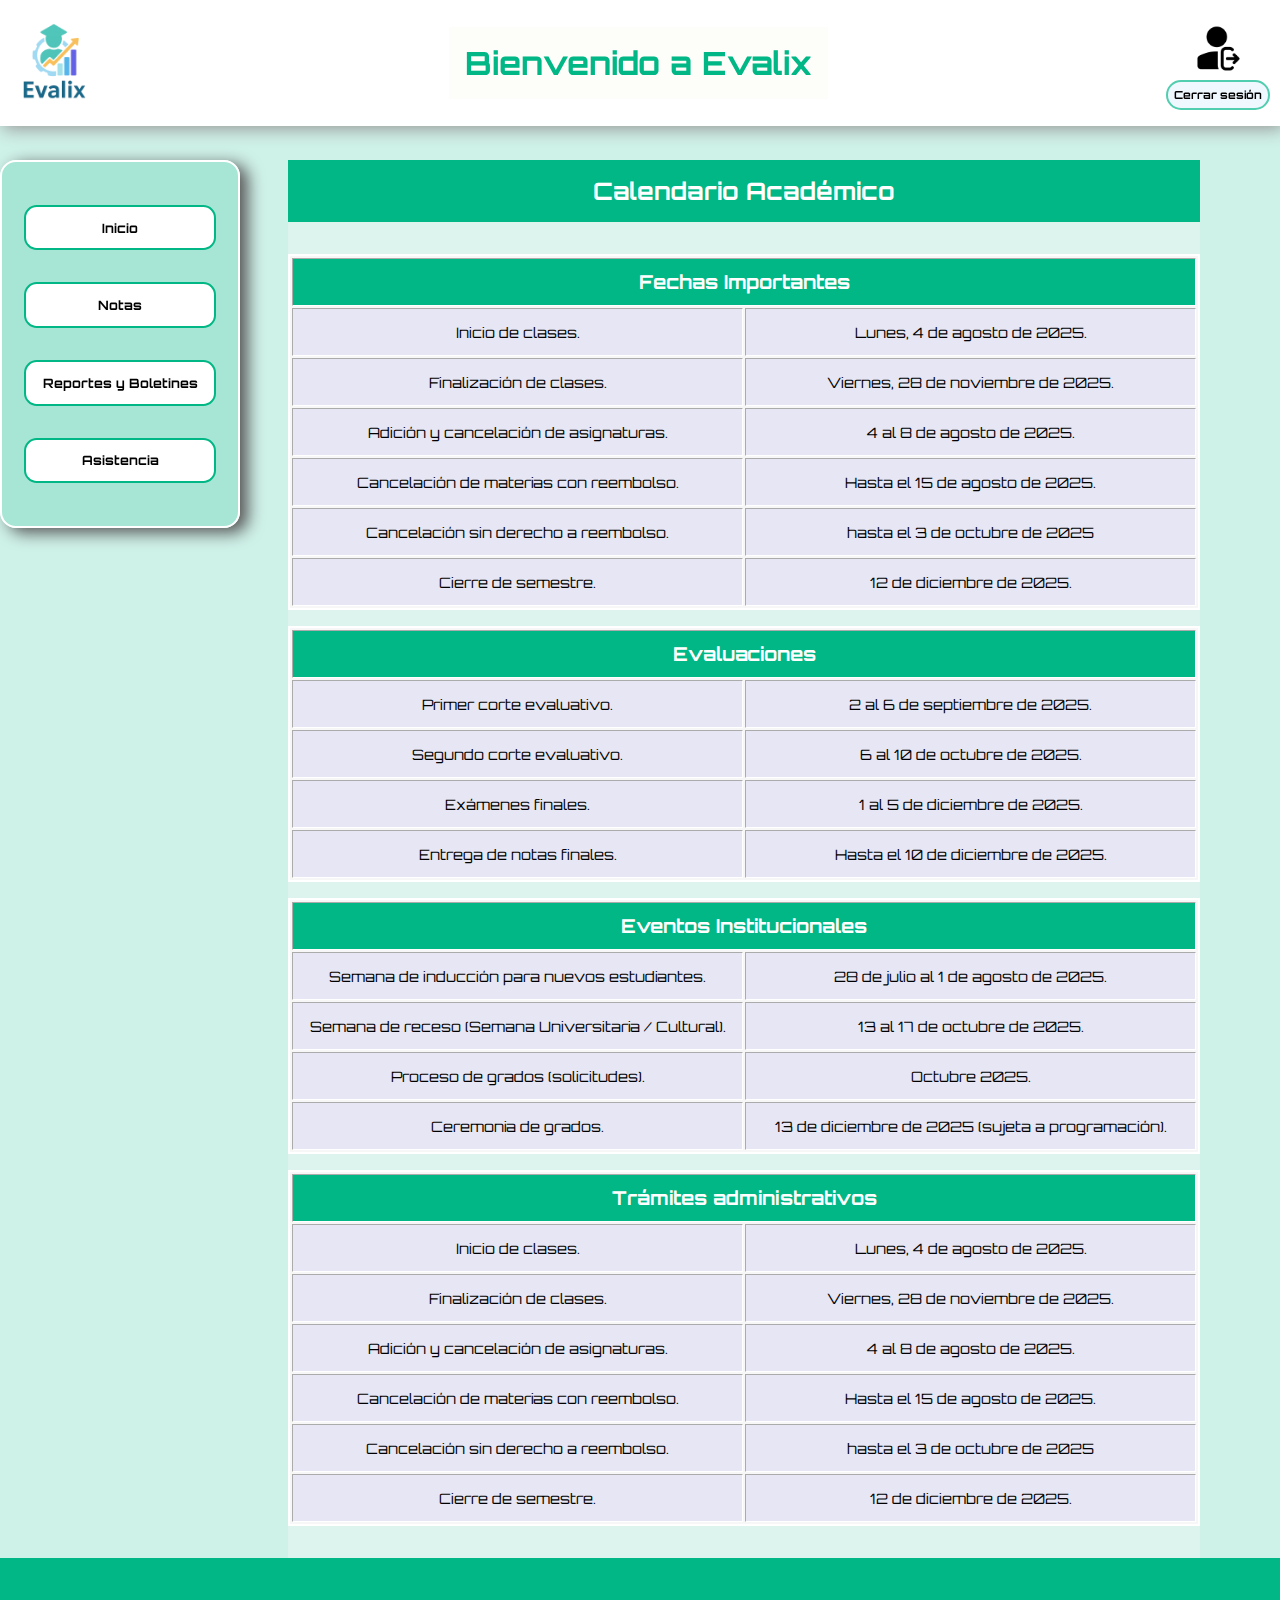
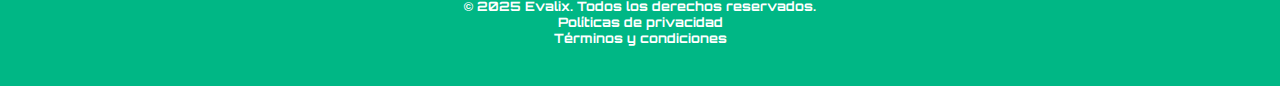
<file: pages/Calendario.html>
<!DOCTYPE html>
<html lang="en">
<head>
    <meta charset="UTF-8">
    <meta name="viewport" content="width=device-width, initial-scale=1.0">
    <link rel="stylesheet" href="../pages/style/Asistencia.css">
    <link rel="shortcut icon" href="../Evalix.png" type="image/x-icon">
    <link href="https://fonts.googleapis.com/css2?family=Exo+2:wght@400;600&display=swap" rel="stylesheet">
    <link href="https://fonts.googleapis.com/css2?family=Orbitron:wght@500;700&display=swap" rel="stylesheet">
    <link rel="stylesheet" href="style/Calendario.css">
    <title>Evalix</title>
</head>
<body>
<header class="header">
    <img class="header__evalix" src="../assets/imagenes/Evalix.png" alt="Logo de evalix">
    <h1 style="color:#00b785; padding: 1rem; background-color: rgba(245, 245, 220, 0.162);">Bienvenido a Evalix</h1>
<!-- logo de Evalix a la izquierda -->
    <div class="header__sesion">
    <!-- Icono de cerrar sesión -->
        <img class="logosesion" src="/assets/imagenes/cerrar-sesion.png" alt="Logo de cerrar sesión">
        <a class="textsesion" href="/index.html">Cerrar sesión</a>

    </div>
    
</header>
<div class="container">
    <aside class="navbar">
        <ul class="navbar__list">
          <li class="navbar__item"><a class="navbar__link" href="/pages main/docentes.html">Inicio</a></li>
          <li class="navbar__item"><a class="navbar__link" href="/pages/Notas.html" >Notas</a></li>
          <li class="navbar__item"><a class="navbar__link" href="/pages/Reportes.html">Reportes y Boletines</a></li>
          <li class="navbar__item"><a class="navbar__link" href="/pages/Asistencia.html">Asistencia</a></li>
        </ul>  
    </aside>
    <main class="main">
       <h2 class="main__titulo">Calendario Académico</h2>
       <div class="main__table">
            <table border="2" class="container-table__table">
                <thead class="container-table__encabezado">
                    <tr class="container-table__encabezado-fila">
                        <th class="container-table__encabezado-titulo" colspan="2">Fechas Importantes</th>
                    </tr>
                </thead>
                <tbody class="container-table__body">
                    <tr class="container-table__fila">
                        <td class="container-table__celda">Inicio de clases.</td>
                        <td class="container-table__celda">Lunes, 4 de agosto de 2025.</td>
                    </tr>
                     <tr class="container-table__fila">
                        <td class="container-table__celda">Finalización de clases.</td>
                        <td class="container-table__celda">Viernes, 28 de noviembre de 2025.</td>
                    </tr>
                     <tr class="container-table__fila">
                        <td class="container-table__celda">Adición y cancelación de asignaturas.</td>
                        <td class="container-table__celda">4 al 8 de agosto de 2025.</td>
                    </tr>
                     <tr class="container-table__fila">
                        <td class="container-table__celda">Cancelación de materias con reembolso.</td>
                        <td class="container-table__celda">Hasta el 15 de agosto de 2025.</td>
                    </tr>
                     <tr class="container-table__fila">
                        <td class="container-table__celda">Cancelación sin derecho a reembolso.</td>
                        <td class="container-table__celda">hasta el 3 de octubre de 2025</td>
                    </tr>
                     <tr class="container-table__fila">
                        <td class="container-table__celda">Cierre de semestre.</td>
                        <td class="container-table__celda"> 12 de diciembre de 2025.</td>
                    </tr>
                    
                    
                </tbody>
            </table>
             <table border="2" class="container-table__table">
                <thead class="container-table__encabezado">
                    <tr class="container-table__encabezado-fila">
                        <th class="container-table__encabezado-titulo" colspan="2">Evaluaciones</th>
                    </tr>
                </thead>
                <tbody class="container-table__body">
                    <tr class="container-table__fila">
                        <td class="container-table__celda">Primer corte evaluativo.</td>
                        <td class="container-table__celda">2 al 6 de septiembre de 2025.</td>
                    </tr>
                     <tr class="container-table__fila">
                        <td class="container-table__celda">Segundo corte evaluativo.</td>
                        <td class="container-table__celda">6 al 10 de octubre de 2025.</td>
                    </tr>
                     <tr class="container-table__fila">
                        <td class="container-table__celda">Exámenes finales.</td>
                        <td class="container-table__celda">1 al 5 de diciembre de 2025.</td>
                    </tr>
                     <tr class="container-table__fila">
                        <td class="container-table__celda">Entrega de notas finales.</td>
                        <td class="container-table__celda">Hasta el 10 de diciembre de 2025.</td>
                    </tr>
                </tbody>
            </table>
             <table border="2" class="container-table__table">
                <thead class="container-table__encabezado">
                    <tr class="container-table__encabezado-fila">
                        <th class="container-table__encabezado-titulo" colspan="2">Eventos Institucionales</th>
                    </tr>
                </thead>
                <tbody class="container-table__body">
                    <tr class="container-table__fila">
                        <td class="container-table__celda">Semana de inducción para nuevos estudiantes.</td>
                        <td class="container-table__celda">28 de julio al 1 de agosto de 2025.</td>
                    </tr>
                     <tr class="container-table__fila">
                        <td class="container-table__celda">Semana de receso (Semana Universitaria / Cultural).</td>
                        <td class="container-table__celda">13 al 17 de octubre de 2025.</td>
                    </tr>
                     <tr class="container-table__fila">
                        <td class="container-table__celda">Proceso de grados (solicitudes).</td>
                        <td class="container-table__celda">Octubre 2025.</td>
                    </tr>
                     <tr class="container-table__fila">
                        <td class="container-table__celda">Ceremonia de grados.</td>
                        <td class="container-table__celda">13 de diciembre de 2025 (sujeta a programación).</td>
                    </tr>
                </tbody>
            </table>
            <table border="2" class="container-table__table">
                <thead class="container-table__encabezado">
                    <tr class="container-table__encabezado-fila">
                        <th class="container-table__encabezado-titulo" colspan="2">Trámites administrativos</th>
                    </tr>
                </thead>
                <tbody class="container-table__body">
                    <tr class="container-table__fila">
                        <td class="container-table__celda">Inicio de clases.</td>
                        <td class="container-table__celda">Lunes, 4 de agosto de 2025.</td>
                    </tr>
                     <tr class="container-table__fila">
                        <td class="container-table__celda">Finalización de clases.</td>
                        <td class="container-table__celda">Viernes, 28 de noviembre de 2025.</td>
                    </tr>
                     <tr class="container-table__fila">
                        <td class="container-table__celda">Adición y cancelación de asignaturas.</td>
                        <td class="container-table__celda">4 al 8 de agosto de 2025.</td>
                    </tr>
                     <tr class="container-table__fila">
                        <td class="container-table__celda">Cancelación de materias con reembolso.</td>
                        <td class="container-table__celda">Hasta el 15 de agosto de 2025.</td>
                    </tr>
                     <tr class="container-table__fila">
                        <td class="container-table__celda">Cancelación sin derecho a reembolso.</td>
                        <td class="container-table__celda">hasta el 3 de octubre de 2025</td>
                    </tr>
                     <tr class="container-table__fila">
                        <td class="container-table__celda">Cierre de semestre.</td>
                        <td class="container-table__celda"> 12 de diciembre de 2025.</td>
                    </tr>
                    
                    
                </tbody>
            </table>
            </div>
    </main>
</div>
<footer class="footer">
    <h4>© 2025 Evalix. Todos los derechos reservados.</h4>
    <h4>Políticas de privacidad</h4>
    <h4>Términos y condiciones</h4>
</footer>
</body>
</html>
</file>
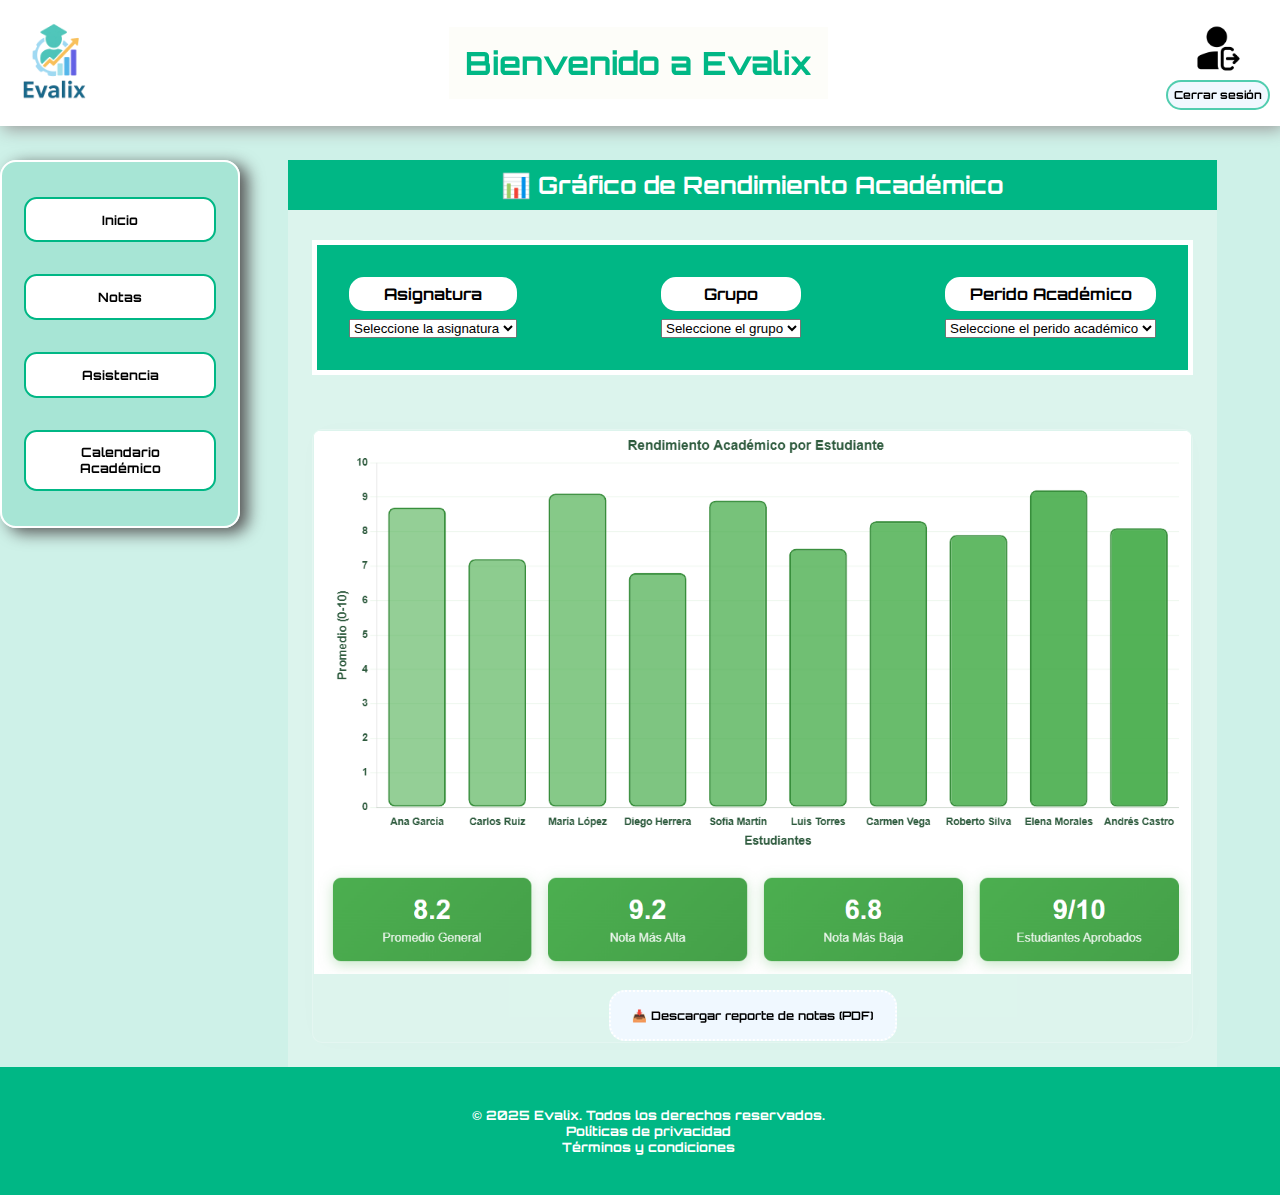
<file: pages/Reportes.html>
<!DOCTYPE html>
<html lang="en">
<head>
    <meta charset="UTF-8">
    <meta name="viewport" content="width=device-width, initial-scale=1.0">
    <link rel="shortcut icon" href="/assets/imagenes/Evalix.png" type="image/x-icon">
    <link href="https://fonts.googleapis.com/css2?family=Exo+2:wght@400;600&display=swap" rel="stylesheet">
    <link href="https://fonts.googleapis.com/css2?family=Orbitron:wght@500;700&display=swap" rel="stylesheet">
    <link rel="shortcut icon" href="/gestionevalix/assets/imagenes/Evalix.png" type="image/x-icon">
    <link rel="stylesheet" href="style/Reportes.css">
    <title>Evalix</title>
</head>
<body>
<header class="header">
    <img class="header__evalix" src="/assets/imagenes/Evalix.png" alt="Logo de evalix">
    <h1 style="color:#00b785; padding: 1rem; background-color: rgba(245, 245, 220, 0.162);">Bienvenido a Evalix</h1>
<!-- logo de Evalix a la izquierda -->
    <div class="header__sesion">
    <!-- Icono de cerrar sesión -->
        <img class="logosesion" src="/assets/imagenes/cerrar-sesion.png" alt="Logo de cerrar sesión">
       <a class="textsesion" href="/index.html">Cerrar sesión</a>
    </div>
    
</header>
<div class="container">
    <aside class="navbar">
        <ul class="navbar__list">
          <li class="navbar__item"><a class="navbar__link" href="/pages main/docentes.html" >Inicio</a></li>
          <li class="navbar__item"><a class="navbar__link" href="/pages/Notas.html" >Notas</a></li>
          <li class="navbar__item"><a class="navbar__link" href="/pages/Asistencia.html">Asistencia</a></li>
          <li class="navbar__item"><a class="navbar__link" href="/pages/Calendario.html">Calendario Académico</a></li>
        </ul>  
    </aside>
    <main class="main">
        <h2 class="main-titulo">📊 Gráfico de Rendimiento Académico</h2>
        <div class="container-principal">
            <form action="" class="container-principal__formulario">
                <ul class="container-principal__list">
                     <li class="container-principal__item">
                        <label for="asignatura" class="container-principal__label">Asignatura</label>
                        <select class="container-principal__select" name="asignatura" id="asignatura">
                            <option value="">Seleccione la asignatura</option>
                            <option value="">Matématicas Financiera</option>
                            <option value="">Matemáticas General</option>
                            <option value="">Estadística General</option>
                            <option value="">Estadística Descriptiva</option>
                            <option value="">Estadística Inferencial</option>
                            <option value="">Geometría Vectorial</option>
                            <option value="">Geometría Líneal</option>
                        </select>
                     </li>
                    <li class="container-principal__item">
                        <label for="group" class="container-principal__label">Grupo</label>
                        <select class="container-principal__select"  name="group" id="group">
                            <option value="">Seleccione el grupo</option>
                            <option value="">Grupo 1</option>
                            <option value="">Grupo 2</option>
                            <option value="">Grupo 3</option>
                            <option value="">Grupo 4</option>
                        </select>
                     </li>
                    <li class="container-principal__item">
                        <label for="time" class="container-principal__label">Perido Académico</label>
                        <select class="container-principal__select" name="time" id="time">
                            <option value="">Seleccione el perido académico</option>
                            <option value="">Perido 1</option>
                            <option value="">Periodo 2</option>
                            <option value="">Perido 3</option>
                        </select>
                    </li>
                </ul>
            </form>
       </div>
        <div class="container-principal neon-info-hi">
            <img class="container-principal__imagen" src="/assets/imagenes/REPORTE-NOTAS.png" alt="Imagen principal">
             <a href="reporte-notas.pdf" class="container-principal__buttom" download>
      📥 Descargar reporte de notas (PDF)</a>
    <p class="mensaje-descarga">✔️ El reporte ha sido descargado.</p>

        </div>
    </main>
</div>
<footer class="footer">
    <h4>© 2025 Evalix. Todos los derechos reservados.</h4>
    <h4>Políticas de privacidad</h4>
    <h4>Términos y condiciones</h4>
</footer>
</body>
</html>
</file>
<file: assets/css/styles.css>
:root {
  /* === Rojos y Rosas === */
  --col-rac: #e74c3c;    /* rojo acento */
  --col-rqm: #B82B00;    /* rojo quemado */
  --col-rpu: #FF0000;    /* rojo puro */
  --col-rcm: #DC143C;    /* rojo carmesí */
  --col-ros: #FFC0CB;    /* rosa */
  --col-rfu: #FF69B4;    /* rosa fucsia */
  --col-salm: #FF7F50;    /* salmón */
  --col-ros2: #FF1493;   /* rosa intenso (deep pink) */

  /* === Naranjas === */
  --col-nos: #B86000;    /* naranja oscuro */
  --col-nlo: #F7B733;    /* naranja logo */
  --col-njo: #FFA500;    /* anaranjado (naranja puro) */

  /* === Amarillos y Dorados === */
  --col-dor: #B88900;    /* dorado (amarillo oscuro) */
  --col-amo: #B8AE00;    /* amarillo mostaza (o amarillo oliva) */
  --col-amp: #FFFF00;    /* amarillo puro */
  --col-drb: #FFD700;    /* dorado brillante (gold) */

  /* === Verdes (incluyendo Teales y Olivas) === */
  --col-vse: #2ecc71;    /* verde secundario (o verde medio) */
  --col-vbr: #00B81F;    /* verde brillante (o verde intenso) */
  --col-tos: #216351;    /* teal oscuro (verde azulado oscuro) */
  --col-vmo: #1C3831;    /* verde muy oscuro */
  --col-tme: #1E7860;    /* teal medio (verde azulado medio) */
  --col-vmn: #00B785;    /* verde menta (o turquesa claro verdoso) */
  --col-vos: #008000;    /* verde oscuro (verde clásico) */
  --col-vli: #90EE90;    /* verde lima (verde claro) */
  --col-vol: #556B2F;    /* verde oliva */
  --col-ace: #239bb9;    /* azul celeste (o azul claro) */
  /* === Azules (incluyendo Cianes y Turquesas) === */
  --col-apr: #3498db;    /* azul principal */
  --col-aos: #2c3e50;    /* azul oscuro (o azul profundo) */
  --col-tql: #4ECDC4;    /* turquesa logo */
  --col-apu: #0000FF;    /* azul puro */
  --col-acl: #ADD8E6;    /* azul claro */
  --col-amr: #00008B;    /* azul marino */
  --col-cia: #00FFFF;    /* cian */
  --col-ace: #239bb9;    /* azul celeste (o azul claro) */
  /* === Púrpuras, Violetas, Magentas e Índigos === */
  --col-mag: #A300B8;    /* magenta */
  --col-pin: #3F00B8;    /* púrpura intenso (o índigo fuerte) */
  --col-lav: #6360E5;    /* lavanda (o azul púrpura) */
  --col-mlo: #6C63FF;    /* morado logo */
  --col-mpu: #FF00FF;    /* magenta puro (fucsia brillante) */
  --col-vio: #EE82EE;    /* violeta */
  --col-ind: #4B0082;    /* índigo clásico */

  /* === Marrones y Beiges === */
  --col-mrj: #633021;    /* marrón rojizo */
  --col-mmo: #38311C;    /* marrón muy oscuro (casi negro oliva) */
  --col-mcf: #A52A2A;    /* marrón café (o marrón estándar) */
  --col-bei: #F5F5DC;    /* beige */

  /* === Neutros (Grises, Blanco, Negro) === */
  --col-gcl: #ecf0f1;    /* gris claro (casi blanco) */
  --col-ngr: #000000;    /* negro */
  --col-bla: #FFFFFF;    /* blanco */
  --col-gme: #808080;    /* gris medio */
  --col-gos: #A9A9A9;    /* gris oscuro (dim gray) */
  --col-gsu: #D3D3D3;    /* gris suave (light gray) */
  --col-pla: #C0C0C0;    /* plata */

  /* === Colores de UI/Propósito Específico === */
  /* Estos podrían ser neutros oscuros/claros, pero se definen por su uso */
  --col-fon: #1E202E;    /* fondo oscuro (para UI) */
  --col-txt: #F1F2F6;    /* texto claro (para UI sobre fondos oscuros) */
  --font-page: orbitron;
}
html{
  font-size: 100.5%; 
  margin: 0;
  padding: 0;
  font-family: var(--font-page);
}

.body{
  background-image: url(/assets/imagenes/universidad\ del\ futuro.png);
  background-repeat: no-repeat;
  background-size: cover;
  background-attachment: fixed;
  background-position: center;    
  height: 150vh;
  
}
.nav {
  background: rgba(255, 255, 255, 0.568);
  width: 100%;
  height: 15%;
  list-style: none;
  margin: 0.05em auto;
  display: flex;
  flex-direction: row;
  justify-content: space-between;
  align-items: center;
  border: 1px solid rgba(255, 255, 255, 0.005);
  gap : 0.5rem;
  flex-wrap: wrap;       
  color: white;
  padding: 0,9rem 4%;
  backdrop-filter: blur(7px);
  position: relative;
  max-width: 2000px;
  max-height: max-content;
  margin: 0 auto;
  overflow: hidden;
  border-radius: 8px;
  box-shadow: 0 4px 30px rgba(0, 0, 0, 0.1);
  transition: all 0.3s ease;
  z-index: 1;
  
}  
.nav__div{
  height: 11rem;
  width: 70%;
  list-style: none;
  display: flex;
  flex-direction: row;
  align-items: center;
  justify-content: space-evenly;
  row-gap: 0.1rem;
  gap: 0.1rem;
  flex-wrap: wrap;
  color: white;
  text-align: center;
  font-size: 20px;
  font-family: orbitron, Helvetica, sans-serif;
  font-weight: bold;
 
}
.nav__a {
  height: 3rem;  
  backdrop-filter: blur(50px);
  color: #f3ecec;
  text-decoration: none;
  padding: 15px 15px;
  border: 0.25em solid transparent; 
  border-radius: 10px;
  font-weight: bold;
  transition: background-color 1.5s ease, border-color 0.9s ease, color 0.8s ease;
  display: flex;
  gap: 0.5rem;
  align-items: center;

}
#logo{
  width: 110px;
  height: 120px;
  display: flex;
  justify-content: flex-start;   
  position: relative;
  left: 1px;
  margin: 0%;
  padding: 0;  
  left: 0.5px;
}

img {
  width: 130px;
  height: auto;
  display: flex;
  justify-content: flex-start;   
  position: relative;    
  margin: 0%;
  padding: 0;  
  left: 0.5px;
  z-index: 5;
}
.section__h1 {text-align: center;
  background-color: #eefcfcc0;
  color:  #13cfc0;
  font-size: 1.3rem;  
  max-width: 700px;
   border-radius: 7px;
   margin:auto;
}


  .neon-info-hi {
      background: rgba(255, 255, 255, 0.534);
      backdrop-filter: blur(5px);
      border: 1px solid rgba(255, 255, 255, 0.2);
      color: rgb(19, 207, 192);
      padding: 3px 10px;
      border-radius: 10px;
      display: flex;
      position: relative;
      overflow-wrap: break-word;
      box-shadow: 0 0 30px rgba(78, 205, 197, 0.01);
      transition: all 0.9s ease;
  }
  
  .neon-info-hi:hover {
      box-shadow: 0 0 30px, 0 0 50px rgba(88, 236, 226, 0.95);
      transform: translateY(-11px);
  }
  
  .neon-info-hi::before {
      content: '';
      position: absolute;
      top: -3px;
      left: -3px;
      background-size: 400%;
      z-index: -1;
      filter: blur(9px);
      width: calc(100% + 4px);
      height: calc(100% + 4px);
      animation: glowing 20s linear infinite;
      opacity: 0;
      transition: opacity 0.3s ease-in-out;
  }
  
  .neon-info-hi:hover::before {
      opacity: 0.9;
  }
  
  @keyframes glowing {
      0% { background-position: 0 0; }
      10% { background-position: 100% 0; }
      20% { background-position: 200% 0; }
      30% { background-position: 300% 0; }
      50% { background-position: 1030% 0; }
      70% { background-position: 300% 0; }
      80% { background-position: 200% 0; }
      90% { background-position: 100% 0; }
      100% { background-position: 0 0; }
  }  



/* Sección Beneficios */
.section { 
   height: 500px;
   align-items: center; 
   text-align: center;
   flex-direction: row;
   display: flex;
   flex-wrap: wrap;
   justify-content: center;
   gap: 0.2rem 2px; }

.caracteristicas {
 height: 270px;
 background: #d0effa91;
 padding: 0.5rem;
 border-radius: 10px;
 box-shadow: 0 3px 6px rgba(243, 248, 245, 0.418);
 display: flex;
 flex-direction: column;
 justify-content: center;
 flex: 1;
 flex-wrap: wrap;
 text-align: center;
}
.caracteristicas__div__h3 {
  height: 10rem;
  width: 10%;  
  list-style: none;
  display: flex;
  flex-direction: row;
  align-items: center;
  justify-content: space-evenly;
  row-gap: 0.1rem;
  gap: 0.1rem;
  flex-wrap: wrap;
  color: white;
  text-align: center;
  font-size: 18px;
  text-decoration: solid 1px;
  font-family: orbitron, Helvetica, sans-serif;
}
.caracteristicas__h3 {
  background: #fff;
  color: #00B785;
  text-align: center;
  padding: 0.5rem 1rem;
  border-radius: 10px;
  font-size: 1.2rem;
  font-weight: 400;
}
.caracteristicas__div--p {
  background: #fff;
  color: #00B785;
  text-align: center;
  padding: 0.3rem 0.5rem;
  border-radius: 10px;
  font-size: 0.9rem;
  font-weight: 400;
}





/* Sección Testimonial */
.testimonial {
 height: 150px;
 color: #f0f7f7; 
 background-color: #bbf5f569;
 border: 1px solid rgba(255, 255, 255, 0.815);
  border-radius: 10px;
  box-shadow: 0 3px 6px rgba(0, 0, 0, 0.678);
  backdrop-filter: blur(9px);
 padding: 0.05rem;
 margin:  0;
 font-style: orbitron;
}
.testimonial p { margin-bottom: 1rem; }
.testimonial span { font-weight: bold; 
  color: rgb(250, 26, 149); 
  height: 100px;
  text-decoration: none;
     
}

/* CTA final */
.cta { 
  background: #636669; 
  color: #fff; 
  text-align: center; 
  padding: 0rem 1rem; 
  border-radius: 10px;
}
.cta h2 { font-size: 2rem; margin-bottom: 3rem; }
.cta button {
 background: cyan;
 color: #fff;
 padding: 1rem 2rem;
 font-size: 1.1rem;
 border-radius: 10px;
 transition:  0.7s;
 font-family: orbitron;
 box-shadow: 0 0 6px cyan, 0 0 25px cyan,
}
.cta button:hover { 
  box-shadow: 0 0 6px cyan, 0 0 25px cyan, 
  0 0 50px cyan, 0 0 100px cyan, 
  0 0 200px cyan;
  transform: translateY(-5px); 
 color: #fff;
 padding: 1rem 2rem;
 font-size: 1.1rem;
 border-radius: 10px;
 transition: 0.5s;
}
.cta__button--a {
  text-decoration: none;
  color: #fff;
  font-size: 1.1rem;
  padding: 1rem 2rem;
  border-radius: 10px;
  transition: all 0.5s ease;
}

/* Footer */
footer { text-align: center; padding: 1rem 0; font-size: 0.9rem; color: #fdf7f7; 
  background: rgba(0, 0, 0, 0.5); 
  backdrop-filter: blur(5px);
  border-top: 1px solid rgba(255, 255, 255, 0.1);}
</file>
<file: assets/css/configuracion.css>
body {
  font-family: orbitron, sans-serif;
  text-align: center;
  margin-top: 50px;
  background-color: #f4f4f4;
}

.contenedor {
  background: white;
  padding: 30px;
  max-width: 300px;
  margin: auto;
  border-radius: 10px;
  box-shadow: 0 0 10px rgba(0, 0, 0, 0.1);
}

.foto-perfil img {
  width: 150px;
  height: 150px;
  border-radius: 50%;
  object-fit: cover;
  border: 3px solid #4CAF50;
  margin-bottom: 20px;
}

input[type="file"] {
  display: none;
}

.subir-btn {
  background-color: #4CAF50;
  color: white;
  padding: 10px 15px;
  border-radius: 5px;
  cursor: pointer;
  display: inline-block;
  transition: background-color 0.3s;
}

.subir-btn:hover {
  background-color: #45a049;
}

 .fondo {
      background-image: url('fondo.jpg'); /* Cambia a tu imagen */
      background-size: cover;           /* Cubre toda la sección */
      background-position: center;      /* Centra la imagen */
      background-repeat: no-repeat;     /* No repite la imagen */
      height: 400px;                    /* Altura de la sección */
      display: flex;
      align-items: center;
      justify-content: center;
      color: white;
      font-size: 2em;
      text-shadow: 1px 1px 3px black;
    }
  
/* Barra de ayuda */
.barra-ayuda {
  position: fixed;
  top: 0;
  left: 0;
  width: 100%;
  background-color: #00ffb3;
  color: white;
  padding: 10px 0;
  text-align: center;
  z-index: 1000;
}

.barra-ayuda a {
  color: rgb(17, 5, 5);
  margin: 0 15px;
  text-decoration: none;
  font-weight: bold;
}

.barra-ayuda a:hover {
  text-decoration: underline;
}

/* Contenido principal */
.contenido {
  padding: 80px 20px 20px 20px; /* deja espacio por la barra fija */
  font-family: Arial, sans-serif;
}

section {
  margin-top: 40px;
}
</file>
<file: assets/css/docentes.css>
* {
  box-sizing: border-box;
  padding: 0;
  margin: 0;
}
body {
  display: grid;
  min-height: 100dvh;
  grid-template-rows: auto 1fr auto;
  font-family: orbitron, Helvetica, sans-serif;
  background-color: #00b78631;
}

.header {
  height: 14%;
  width: 100%;
  background-color: #ffffff;
  display: flex;
  flex-direction: row;
  justify-content: space-between;
  align-items: center;
  box-shadow: 0.2rem 0.2rem 1rem rgb(153, 151, 151);
  position: fixed;
}
.header__evalix {
  height: 110px;
  max-width: 100%;
  object-fit: contain;
}

.header__evalix:hover {
  background-color: #00b78625;
  transform: scale(1.1);
  transition: 2s;
  box-shadow: 0 0 20px rgba(19, 184, 184, 0.69);
  border-radius: 20px;
}
.header__sesion {
  height: 100px; /* Ajusta la altura, no el ancho */
  max-width: 100%; /* Evita que se desborde */
  object-fit: contain;
  display: flex;
  flex-direction: column;
  gap: 8%;
  align-content: center;
  margin-right: 10px;
}

.logosesion {
  height: 47px; /* Ajusta la altura, no el ancho */
  max-width: 55%; /* Evita que se desborde */
  object-fit: contain;
  align-self: center;
  margin-top: 12px;
}

.logosesion:hover {
  transform: scale(1.3);
  transition: 2s;
}

.textsesion {
  text-align: center;
  padding: 6px;
  border: 2px solid #00b786a9;
  border-radius: 20px;
  background-color: aliceblue;
  font-size: 0.7rem;
  font-weight: bold;
  text-decoration: none;
  color: black;
}
.textsesion:hover {
  background-color: #00b78625;
  transform: scale(1.2);
  transition: 2s;
  box-shadow: 0 0 20px rgba(19, 184, 184, 0.69);
  border-radius: 20px;
}
.container {
  display: flex;
  margin-top: 10rem;
  flex-direction: row;
}

.navbar {
  position: fixed;
  background-color: #00b78630;
  display: flex;
  flex-direction: column;
  flex-wrap: wrap;
  align-items: center;
  align-content: center;
  height: 23rem;
  border: solid 2px rgb(255, 255, 255);
  border-radius: 1rem;
  width: 15rem;
  box-shadow: 0.5rem 0.3rem 1rem rgb(88, 88, 88);
}
.navbar__list {
  flex-direction: column;
  margin: auto;
}
.navbar__item {
  list-style: none;
  background-color: #ffffff;
  width: 12rem;
  padding: 0.8rem;
  margin: 2rem;
  border: solid #00b785 2px;
  border-radius: 0.8rem;
  text-align: center;
  font-size: 0.8rem;
}

.navbar__item:hover {
  background-color: #00b7864e;
  transform: scale(1.2);
  transition: 2s;
  box-shadow: 0 0 20px rgba(19, 184, 184, 0.95);
}
.navbar__link {
  text-decoration: none;
  color: rgb(0, 0, 0);
  font-weight: bold;
}
.main {
  background-color: #f7f4f299;
  display: flex;
  flex-direction: column;
  margin-left: 18rem;
  margin-right: 5rem;
  gap: 2rem;
}

.information-block {
  display: flex;
  flex-direction: column;
  box-shadow: 1rem 0.5rem 1.5rem rgb(158, 157, 157);
}

.information-block__title {
  font-weight: bold;
  text-align: center;
  font-size: 2rem;
  padding: 1.3rem;
 background-color: #00b785;
   color: rgb(255, 255, 255);
}

.information-block__teacher {
  display: flex;
  flex-direction: row;
  margin-left: 3rem;
  margin-right: 3rem;
  justify-content: space-evenly;
  flex-wrap: wrap;
  align-items: center;
  padding: 0.5rem;
}
.information-block__data {
  font-weight: bold;
  font-size: 1rem;
  flex: 1;
}

.information-block__updata {
  display: flex;
  flex-direction: column;
  gap: 0.6rem;
  background-color: #00b78635;
  padding: 0.8rem;
  border-radius: 1rem;
}

.information-block__user-icon {
  height: 138px; /* Ajusta la altura, no el ancho */
  max-width: 100%; /* Evita que se desborde */
  object-fit: contain;
  flex-shrink: 0;
}

.information-block__bottom {
  text-align: center;
  padding: 0.5rem;
  border: 2px dotted rgba(2, 84, 84, 0.605);
  border-radius: 7px;
  background-color: rgb(240, 248, 255);
  font-size: 15px;
  font-weight: bold;
  text-decoration: none;
  color: rgb(0, 0, 0);
}

.information-block__bottom:hover {
  background-color: #00b7864e;
  transform: scale(1.05);
  box-shadow: 0 0 15px rgba(19, 207, 192, 0.6);
}

.container-principal {
  background-color: rgb(239, 228, 228);
  margin: 0.5rem;
  display: flex;
  justify-content: center;
  padding: 0.5rem;
}
.container-principal__imagen {
  height: 100%; /* Ajusta la altura, no el ancho */
  max-width: 100%; /* Evita que se desborde */
  object-fit: contain;
}
.footer {
  position: relative;
  display: flex;
  background-color: #00b785;
  height: 5rem;
  width: 100%;
  padding: 4rem;
  bottom: 0;
  left: 0;
  flex-direction: column;
  text-align: center;
  justify-content: center;
  font-size: 0.8rem;
  color: white;
}


.neon-info-hi {
  background: rgba(255, 255, 255, 0.05);
  backdrop-filter: blur(5px);
  border: 1px solid rgba(255, 255, 255, 0.2);
  color: white;
  padding: 1px 1px;
  border-radius: 10px;
  display: flex;
  position: relative;
  overflow: hidden;
  box-shadow: 0 0 30px rgba(78, 205, 197, 0.01);
  transition: all 0.9s ease;
}

.neon-info-hi:hover {
  box-shadow: 0 0 35px rgba(88, 236, 226, 0.95);
  transform: translateY(-11px);
}

.neon-info-hi::before {
  content: "";
  position: absolute;
  top: -3px;
  left: -3px;
  background-size: 400%;
  z-index: -1;
  filter: blur(9px);
  width: calc(100% + 4px);
  height: calc(100% + 4px);
  animation: glowing 20s linear infinite;
  opacity: 0;
  transition: opacity 0.3s ease-in-out;
}

.neon-info-hi:hover::before {
  opacity: 0.9;
}

@keyframes glowing {
  0% {
    background-position: 0 0;
  }
  10% {
    background-position: 100% 0;
  }
  20% {
    background-position: 200% 0;
  }
  30% {
    background-position: 300% 0;
  }
  50% {
    background-position: 830% 0;
  }
  70% {
    background-position: 300% 0;
  }
  100% {
    background-position: 0 0;
  }
}

colores {
  color: #00b785;
 
  color: #f0f7f7;
  background-color: #bbf5f569;
  color: rgb(250, 26, 149);
  box-shadow: 0 0 6px cyan, 0 0 25px cyan;
}
</file>
<file: assets/css/registro.css>
:root {
  /* === Rojos y Rosas === */
  --col-rac: #e74c3c;    /* rojo acento */
  --col-rqm: #B82B00;    /* rojo quemado */
  --col-rpu: #FF0000;    /* rojo puro */
  --col-rcm: #DC143C;    /* rojo carmesí */
  --col-ros: #FFC0CB;    /* rosa */
  --col-rfu: #FF69B4;    /* rosa fucsia */
  --col-salm: #FF7F50;    /* salmón */
  --col-ros2: #FF1493;   /* rosa intenso (deep pink) */

  /* === Naranjas === */
  --col-nos: #B86000;    /* naranja oscuro */
  --col-nlo: #F7B733;    /* naranja logo */
  --col-njo: #FFA500;    /* anaranjado (naranja puro) */

  /* === Amarillos y Dorados === */
  --col-dor: #B88900;    /* dorado (amarillo oscuro) */
  --col-amo: #B8AE00;    /* amarillo mostaza (o amarillo oliva) */
  --col-amp: #FFFF00;    /* amarillo puro */
  --col-drb: #FFD700;    /* dorado brillante (gold) */

  /* === Verdes (incluyendo Teales y Olivas) === */
  --col-vse: #2ecc71;    /* verde secundario (o verde medio) */
  --col-vbr: #00B81F;    /* verde brillante (o verde intenso) */
  --col-tos: #216351;    /* teal oscuro (verde azulado oscuro) */
  --col-vmo: #1C3831;    /* verde muy oscuro */
  --col-tme: #1E7860;    /* teal medio (verde azulado medio) */
  --col-vmn: #00B785;    /* verde menta (o turquesa claro verdoso) */
  --col-vos: #008000;    /* verde oscuro (verde clásico) */
  --col-vli: #90EE90;    /* verde lima (verde claro) */
  --col-vol: #556B2F;    /* verde oliva */
  --col-ace: #239bb9;    /* azul celeste (o azul claro) */
  /* === Azules (incluyendo Cianes y Turquesas) === */
  --col-apr: #3498db;    /* azul principal */
  --col-aos: #2c3e50;    /* azul oscuro (o azul profundo) */
  --col-tql: #4ECDC4;    /* turquesa logo */
  --col-apu: #0000FF;    /* azul puro */
  --col-acl: #ADD8E6;    /* azul claro */
  --col-amr: #00008B;    /* azul marino */
  --col-cia: #00FFFF;    /* cian */
  --col-ace: #239bb9;    /* azul celeste (o azul claro) */
  /* === Púrpuras, Violetas, Magentas e Índigos === */
  --col-mag: #A300B8;    /* magenta */
  --col-pin: #3F00B8;    /* púrpura intenso (o índigo fuerte) */
  --col-lav: #6360E5;    /* lavanda (o azul púrpura) */
  --col-mlo: #6C63FF;    /* morado logo */
  --col-mpu: #FF00FF;    /* magenta puro (fucsia brillante) */
  --col-vio: #EE82EE;    /* violeta */
  --col-ind: #4B0082;    /* índigo clásico */

  /* === Marrones y Beiges === */
  --col-mrj: #633021;    /* marrón rojizo */
  --col-mmo: #38311C;    /* marrón muy oscuro (casi negro oliva) */
  --col-mcf: #A52A2A;    /* marrón café (o marrón estándar) */
  --col-bei: #F5F5DC;    /* beige */

  /* === Neutros (Grises, Blanco, Negro) === */
  --col-gcl: #ecf0f1;    /* gris claro (casi blanco) */
  --col-ngr: #000000;    /* negro */
  --col-bla: #FFFFFF;    /* blanco */
  --col-gme: #808080;    /* gris medio */
  --col-gos: #A9A9A9;    /* gris oscuro (dim gray) */
  --col-gsu: #D3D3D3;    /* gris suave (light gray) */
  --col-pla: #C0C0C0;    /* plata */

  /* === Colores de UI/Propósito Específico === */
  /* Estos podrían ser neutros oscuros/claros, pero se definen por su uso */
  --col-fon: #1E202E;    /* fondo oscuro (para UI) */
  --col-txt: #F1F2F6;    /* texto claro (para UI sobre fondos oscuros) */
  --font-page: orbitron, Helvetica, sans-serif;
}


* {
    box-sizing: border-box;
    padding: 0;
    margin: 0;
}
html{
    font-family: var(--font-page);
    font-size: 100.5%;
}
.header {
  height: 14%;
  width: 100%;  
  background-color: rgba(247, 245, 244, 0.295);
  display: flex;
  flex-direction: row;
  justify-content: space-between;
  align-items: center;
  box-shadow: 0.2rem 0.2rem 1rem rgb(153, 151, 151);
  position: fixed;
}
.header__evalix {
  height: 100px; /* Ajusta la altura, no el ancho */
  max-width: 100%; /* Evita que se desborde */
  object-fit: contain;
}

.header__sesion {
  height: 100px; /* Ajusta la altura, no el ancho */
  max-width: 100%; /* Evita que se desborde */
  object-fit: contain;
  display: flex;
  flex-direction: column;
  gap: 10%;
  align-content: center;
  margin-right: 10px;
}

.logosesion {
  height: 40px; /* Ajusta la altura, no el ancho */
  max-width: 50%; /* Evita que se desborde */
  object-fit: contain;
  align-self: center;
  margin-top: 12px;
}
.textsesion {
  text-align: center;
  padding: 6px;
  border-radius: 7px;
  background-color: aliceblue;
  font-size: 15px;
  font-weight: bold;
}
.textsesion:hover {
  background-color: #00b785;
}

body {
    font-family: orbitron, sans-serif;   
    background-image: url('../imagenes/diplomaf2.png');
    background-repeat: no-repeat;
    background-position: center;
    background-color: #af242428;    
    background-size: auto 150%;
    background-attachment: fixed;
    display: grid;
    min-height: 50vh;    
    grid-template-rows: auto 1fr auto;
    font-size: orbitron;
}
main {
    display: flex;
    flex-direction: column;
    justify-content: center;
    align-items: center;
    height: 110vh;
}

.container {
    display: flex;
    margin-top: 1rem;
    flex-direction: column;
    justify-content: center;
    width: 100%;
    height: 65%;
    max-width: 400px;
    background: rgba(246, 243, 249, 0.471);
    padding: 10px;
    background-size: cover;
    border-radius: 8px;
    box-shadow: 0 4px 6px rgba(0, 0, 0, 0.1);
    padding: 0.5rem 3rem;
}


h2 {
    text-align: center;
    margin-bottom: 20px;
    margin-top: 1rem;
        font-size:1.5rem ;

}
form {
    display: flex;
    flex-direction: column;
    padding: 1rem 2.5em;
            font-size:0.8rem ;

}
label {
    margin-bottom: 5px;
    font-weight: bold;
}

input, select {
    margin-bottom: 15px;
    padding: 10px;
    border: 1px solid #ccc;
    border-radius: 4px;
}
.button {
    padding: 10px;
    background-color: #00b785;
    color: white;
    border: none;
    border-radius: 4px;
    cursor: pointer;
    text-align: center;
}
.button:hover {
    background-color: #0056b3;
}
.informacion-loguin{
    display: flex;
    flex-direction: column;
    gap: 1rem;
text-align: center;
}

a{
    text-decoration: none;
    color: black;
}

.footer {
    display: flex;
    justify-content: center;
    align-items: center;
    text-align: center;
    margin-top: 20px;
}
.footer a {
    color: #007bff;
    text-decoration: none;
}
.footer a:hover {
    text-decoration: underline;
}

.neon-info-hi {
      background: rgba(223, 252, 245, 0.514);
      backdrop-filter: blur(5px);
      border: 1px solid rgba(255, 255, 255, 0.2);
      color: white;
      padding: 1px 1px;
      border-radius: 10px;
      display: flex;
      /* position: relative; */
      overflow: hidden;
      box-shadow: 0 0 30px rgba(78, 205, 197, 0.01);
      transition: all 0.9s ease;
  }
  
  .neon-info-hi:hover {
      box-shadow: 0 0 35px rgba(88, 236, 226, 0.95);
      transform: translateY(-8px);
  }
  
  .neon-info-hi::before {
      content: '';
      position: absolute;
      top: -3px;
      left: -3px;
      background-size: 400%;
      z-index: -1;
      filter: blur(9px);
      width: calc(100% + 4px);
      height: calc(100% + 4px);
      animation: glowing 20s linear infinite;
      opacity: 0;
      transition: opacity 0.3s ease-in-out;
  }
  
  .neon-info-hi:hover::before {
      opacity: 0.9;
  }
  
  @keyframes glowing {
      0% { background-position: 0 0; }
      10% { background-position: 100% 0; }
      20% { background-position: 200% 0; }
      30% { background-position: 300% 0; }
      50% { background-position: 830% 0; }
      70% { background-position: 300% 0; }
      100% { background-position: 0 0; }
  }
</file>
<file: pages/style/Actualizar_Datos.css>
* {
  box-sizing: border-box;
  padding: 0;
  margin: 0;
}
body {
  display: grid;
  min-height: 100dvh;
  grid-template-rows: auto 1fr auto;
  font-family: orbitron, Helvetica, sans-serif;
  background-color: #00b78631;
}

.header {
  height: 14%;
  width: 100%;
  background-color: #ffffff;
  display: flex;
  flex-direction: row;
  justify-content: space-between;
  align-items: center;
  box-shadow: 0.2rem 0.2rem 1rem rgb(153, 151, 151);
  position: fixed;
}
.header__evalix {
  height: 110px;
  max-width: 100%;
  object-fit: contain;
}

.header__evalix:hover {
  background-color: #00b78625;
  transform: scale(1.1);
  transition: 2s;
  box-shadow: 0 0 20px rgba(19, 184, 184, 0.69);
  border-radius: 20px;
}

.header__sesion {
  height: 100px; /* Ajusta la altura, no el ancho */
  max-width: 100%; /* Evita que se desborde */
  object-fit: contain;
  display: flex;
  flex-direction: column;
  gap: 8%;
  align-content: center;
  margin-right: 10px;
}

.logosesion {
  height: 47px; /* Ajusta la altura, no el ancho */
  max-width: 55%; /* Evita que se desborde */
  object-fit: contain;
  align-self: center;
  margin-top: 12px;
}

.logosesion:hover {
  transform: scale(1.3);
  transition: 2s;
}

.textsesion {
  text-align: center;
  padding: 6px;
  border: 2px solid #00b786a9;
  border-radius: 20px;
  background-color: aliceblue;
  font-size: 0.7rem;
  font-weight: bold;
  text-decoration: none;
  color: black;
}
.textsesion:hover {
  background-color: #00b78625;
  transform: scale(1.2);
  transition: 2s;
  box-shadow: 0 0 20px rgba(19, 184, 184, 0.69);
  border-radius: 20px;
}
.container {
  display: flex;
  margin-top: 10rem;
  flex-direction: row;
}

.navbar {
  position: fixed;
  background-color: #00b78630;
  display: flex;
  flex-direction: column;
  flex-wrap: wrap;
  align-items: center;
  align-content: center;
  height: 23rem;
  border: solid 2px rgb(255, 255, 255);
  border-radius: 1rem;
  width: 15rem;
  box-shadow: 0.5rem 0.3rem 1rem rgb(88, 88, 88);
}
.navbar__list {
  flex-direction: column;
  margin: auto;
}
.navbar__item {
  list-style: none;
  background-color: #ffffff;
  width: 12rem;
  padding: 0.8rem;
  margin: 2rem;
  border: solid #00b785 2px;
  border-radius: 0.8rem;
  text-align: center;
  font-size: 0.8rem;
}

.navbar__item:hover {
  background-color: #00b7864e;
  transform: scale(1.2);
  transition: 2s;
  box-shadow: 0 0 20px rgba(19, 184, 184, 0.95);
}
.navbar__link {
  text-decoration: none;
  color: rgb(0, 0, 0);
  font-weight: bold;
}

.main {
  background-color: #f7f4f299;
  display: flex;
  flex-direction: column;
  margin-left: 20%;
  margin-right: 10%;
  width: 70%;
  height: 90%;
}

.information-block {
  display: flex;
  flex-direction: column;
  box-shadow: 1rem 0.5rem 1.5rem rgb(158, 157, 157);
}

.information-block__title {
  font-weight: bold;
  text-align: center;
  font-size: 2rem;
  padding: 1.3rem;
  background-color: #00b785;
  color: rgb(255, 255, 255);
}

.information-block__teacher {
  display: flex;
  flex-direction: row;
  margin-left: 3rem;
  margin-right: 3rem;
  justify-content: space-evenly;
  flex-wrap: wrap;
  align-items: center;
  padding: 0.5rem;
}

.information-block__data {
  font-weight: bold;
  font-size: 1rem;
  flex: 1;
}

.information-block__updata {
  display: flex;
  flex-direction: column;
  gap: 0.6rem;
  background-color: #00b78635;
  padding: 0.8rem;
  border-radius: 1rem;
}

.information-block__user-icon {
  height: 138px; /* Ajusta la altura, no el ancho */
  max-width: 100%; /* Evita que se desborde */
  object-fit: contain;
  flex-shrink: 0;
}

.information-block__bottom {
  text-align: center;
  padding: 0.5rem;
  border: 2px dotted rgba(2, 84, 84, 0.605);
  border-radius: 7px;
  background-color: rgb(240, 248, 255);
  font-size: 15px;
  font-weight: bold;
  text-decoration: none;
  color: rgb(0, 0, 0);
}

.information-block__bottom:hover {
  background-color: #00b7864e;
  transform: scale(1.05);
  box-shadow: 0 0 15px rgba(19, 207, 192, 0.6);
}

.container-principal {
  height: 110vh; /* o el alto que necesites */
  display: flex;
  justify-content: center; /* centra horizontalmente */
  align-items: center; /* centra verticalmente */
  margin-top: 0;
}

.container-principal__form {
  display: flex;
  flex-direction: column;
  margin-top: 5%;
  border: 2px solid #00b7864e;

  border-radius: 0.2rem;
  width: 100%;
  height: 100%;
  margin-top: 0;
  gap: 3.5rem;
}
.container-principal__title {
  font-weight: bold;
  text-align: center;
  font-size: 1.5rem;
  padding: 1rem;
  color: white;
  box-shadow: 0.2rem 0.2rem 0.2rem rgb(153, 151, 151);
  background-color: #00b785;
}

.container-principal__preguntas {
  display: flex;
  flex-direction: column;
  align-self: center;
}
.container-principal__input {
  display: flex;
  align-items: end;
}

.container-principal__buttom:hover {
  background-color: #00b7864e;
}

.container-principal__text {
  margin: 1rem;
  padding: 1rem;
  background-color: #00b78653;
  border-radius: 0.6rem;
  font-size: 1rem;
  gap: 1rem;
  display: flex;
  flex-direction: row;
  flex-wrap: wrap;
  align-items: center;
  color: white;
  font-weight: bold;
}
.container-principal__input {
  border: dotted 4px #00b7864e;
  padding: 8px;
}

.container-principal__buttom {
  padding: 0.5rem 1.5rem;
  border: 3px solid #00b786a9;
  border-radius: 20px;
  background-color: aliceblue;
  font-size: 18px;
  font-weight: bold;
  width: 8rem;
  display: flex;
  justify-content: center;
  align-self: center;
  font-family: orbitron, Helvetica, sans-serif;

}
.container-principal__buttom:hover {
  background-color: #00b78625;
  transform: scale(1.1);
  transition: 2s;
  box-shadow: 0 0 20px rgba(19, 184, 184, 0.69);
  border-radius: 20px;
}

.footer {
  position: relative;
  display: flex;
  background-color: #00b785;
  height: 5rem;
  width: 100%;
  padding: 4rem;
  bottom: 0;
  left: 0;
  flex-direction: column;
  text-align: center;
  justify-content: center;
  font-size: 0.8rem;
  color: white;
}
</file>
<file: pages/style/Asistencia.css>
* {
  box-sizing: border-box;
  padding: 0;
  margin: 0;
}
body {
  display: grid;
  min-height: 100dvh;
  grid-template-rows: auto 1fr auto;
  font-family: orbitron, Helvetica, sans-serif;
  background-color: #00b78631;
}

.header {
  height: 14%;
  width: 100%;
  background-color: #ffffff;
  display: flex;
  flex-direction: row;
  justify-content: space-between;
  align-items: center;
  box-shadow: 0.2rem 0.2rem 1rem rgb(153, 151, 151);
  position: fixed;
  z-index: 4;
}
.header__evalix {
  height: 110px;
  max-width: 100%;
  object-fit: contain;
}

.header__evalix:hover {
  background-color: #00b78625;
  transform: scale(1.1);
  transition: 2s;
  box-shadow: 0 0 20px rgba(19, 184, 184, 0.69);
  border-radius: 20px;
}

.header__sesion {
  height: 100px; /* Ajusta la altura, no el ancho */
  max-width: 100%; /* Evita que se desborde */
  object-fit: contain;
  display: flex;
  flex-direction: column;
  gap: 8%;
  align-content: center;
  margin-right: 10px;
}

.logosesion {
  height: 47px; /* Ajusta la altura, no el ancho */
  max-width: 55%; /* Evita que se desborde */
  object-fit: contain;
  align-self: center;
  margin-top: 12px;
}

.logosesion:hover {
  transform: scale(1.3);
  transition: 2s;
}

.textsesion {
  text-align: center;
  padding: 6px;
  border: 2px solid #00b786a9;
  border-radius: 20px;
  background-color: aliceblue;
  font-size: 0.7rem;
  font-weight: bold;
  text-decoration: none;
  color: black;
}
.textsesion:hover {
  background-color: #00b78625;
  transform: scale(1.2);
  transition: 2s;
  box-shadow: 0 0 20px rgba(19, 184, 184, 0.69);
  border-radius: 20px;
}
.container {
  display: flex;
  margin-top: 10rem;
  flex-direction: row;
}

.navbar {
  position: fixed;
  background-color: #00b78630;
  display: flex;
  flex-direction: column;
  flex-wrap: wrap;
  align-items: center;
  align-content: center;
  height: 23rem;
  border: solid 2px rgb(255, 255, 255);
  border-radius: 1rem;
  width: 15rem;
  box-shadow: 0.5rem 0.3rem 1rem rgb(88, 88, 88);
}
.navbar__list {
  flex-direction: column;
  margin: auto;
}
.navbar__item {
  list-style: none;
  background-color: #ffffff;
  width: 12rem;
  padding: 0.8rem;
  margin: 2rem;
  border: solid #00b785 2px;
  border-radius: 0.8rem;
  text-align: center;
  font-size: 0.8rem;
}

.navbar__item:hover {
  background-color: #00b7864e;
  transform: scale(1.2);
  transition: 2s;
  box-shadow: 0 0 20px rgba(19, 184, 184, 0.95);
}
.navbar__link {
  text-decoration: none;
  color: rgb(0, 0, 0);
  font-weight: bold;
}
.main {
  display: flex;
  flex-direction: column;
  margin-left: 18rem;
  margin-right: 5rem;
  gap: 0.4rem;
  background-color: #fffdfc48;
  width: 80%;
  height: 100%;
}
.main-titulo {
  background-color:#00b786a9;
  text-align: center;
  padding: 10px;
  color: white;
  font-weight: bold;
}

.container-principal {
  margin: 1.5rem;
  display: flex;
  justify-content: center;
  padding: 1rem;
  border: 5px solid white;
  background-color: #00b786a9;
}


.container-principal__formulario {
  flex-direction: column;
  display: flex;
  justify-content: space-between;
}

.checkbox-cell{
  
    text-align: center;
    vertical-align: middle;
    padding: 0.3rem;
    width: 1.5rem;
  }

  .checkbox-cell input[type="checkbox"] {
    transform: scale(1.7);  /* opcional: hace el checkbox más visible */
    margin: 0;
  }

.container-principal__list {
  display: flex;
  flex-direction: row;
  justify-content: space-around;
  gap: 7rem;
}

.container-principal__item {
  display: flex;
  flex-direction: column;
  list-style: none;
  padding: 1rem;
  gap: 0.5rem;
}

.container-principal__label {
  background-color: rgb(253, 253, 253);
  padding: 0.3rem;
  font-weight: bold;
  border: 2px solid rgb(255, 255, 255);
  border-radius: 15px;
  color: rgb(0, 0, 0);
  text-align: center;
}
.container-principal__label:hover {
  background-color: #00b78635;
}
.container-table {
  display: flex;
  flex-direction: column;
  margin: 2rem;
  background-color:#00b78626;
  justify-content: center;
  padding: 1rem;
  border: 5px solid white;
  height: 80%;
  gap: 10%;
}

.container-table__table {
  background-color: rgb(247, 247, 247);
  flex-direction: column;
  width: 100%;
  font-size: 0.8rem;
}

.container-table__botom {
  display: flex;
  align-self: center;
  justify-content: center;
  width: 10%;
  margin: 1rem;
  padding: 0.7rem;
  border: 3px solid rgba(19, 184, 184, 0.605);
  border-radius: 20px;
  font-size: 15px;
  font-weight: bold;
  color: rgb(3, 3, 3);
  font-family: orbitron, Helvetica, sans-serif;

}
.container-table__botom:hover {
  background-color: #00b78625;
  transform: scale(1.1);
  transition: 2s;
  box-shadow: 0 0 20px rgba(19, 184, 184, 0.69);
  border-radius: 20px;
}
.footer {
  position: relative;
  display: flex;
  background-color: #00b785;
  height: 5rem;
  width: 100%;
  padding: 4rem;
  bottom: 0;
  left: 0;
  flex-direction: column;
  text-align: center;
  justify-content: center;
  font-size: 0.8rem;
  color: white;
}
</file>
<file: pages/style/Calendario.css>
* {
  box-sizing: border-box;
  padding: 0;
  margin: 0;
}
body {
  display: grid;
  min-height: 100dvh;
  grid-template-rows: auto 1fr auto;
  font-family: orbitron, Helvetica, sans-serif;
  background-color: #00b78631;
}

.header {
  height: 14%;
  width: 100%;
  background-color: #ffffff;
  display: flex;
  flex-direction: row;
  justify-content: space-between;
  align-items: center;
  box-shadow: 0.2rem 0.2rem 1rem rgb(153, 151, 151);
  position: fixed;
}
.header__evalix {
  height: 110px;
  max-width: 100%;
  object-fit: contain;
}

.header__evalix:hover {
  background-color: #00b78625;
  transform: scale(1.1);
  transition: 2s;
  box-shadow: 0 0 20px rgba(19, 184, 184, 0.69);
  border-radius: 20px;
}

.header__sesion {
  height: 100px; /* Ajusta la altura, no el ancho */
  max-width: 100%; /* Evita que se desborde */
  object-fit: contain;
  display: flex;
  flex-direction: column;
  gap: 8%;
  align-content: center;
  margin-right: 10px;
}

.logosesion {
  height: 47px; /* Ajusta la altura, no el ancho */
  max-width: 55%; /* Evita que se desborde */
  object-fit: contain;
  align-self: center;
  margin-top: 12px;
}

.logosesion:hover {
  transform: scale(1.3);
  transition: 2s;
}

.textsesion {
  text-align: center;
  padding: 6px;
  border: 2px solid #00b786a9;
  border-radius: 20px;
  background-color: aliceblue;
  font-size: 0.7rem;
  font-weight: bold;
  text-decoration: none;
  color: black;
}
.textsesion:hover {
  background-color: #00b78625;
  transform: scale(1.2);
  transition: 2s;
  box-shadow: 0 0 20px rgba(19, 184, 184, 0.69);
  border-radius: 20px;
}
.container {
  display: flex;
  margin-top: 10rem;
  flex-direction: row;
}

.navbar {
  position: fixed;
  background-color: #00b78630;
  display: flex;
  flex-direction: column;
  flex-wrap: wrap;
  align-items: center;
  align-content: center;
  height: 23rem;
  border: solid 2px rgb(255, 255, 255);
  border-radius: 1rem;
  width: 15rem;
  box-shadow: 0.5rem 0.3rem 1rem rgb(88, 88, 88);
}
.navbar__list {
  flex-direction: column;
  margin: auto;
}
.navbar__item {
  list-style: none;
  background-color: #ffffff;
  width: 12rem;
  padding: 0.8rem;
  margin: 2rem;
  border: solid #00b785 2px;
  border-radius: 0.8rem;
  text-align: center;
  font-size: 0.8rem;
}

.navbar__item:hover {
  background-color: #00b7864e;
  transform: scale(1.2);
  transition: 2s;
  box-shadow: 0 0 20px rgba(19, 184, 184, 0.95);
}
.navbar__link {
  text-decoration: none;
  color: rgb(0, 0, 0);
  font-weight: bold;
}
.main {
  display: flex;
  flex-direction: column;
  margin-left: 18rem;
  margin-right: 5rem;
  background-color: #fffdfc48;
  width: 100%;
  height: 100%;
  gap: 1rem;
}

.main__titulo {
  background-color:#00b785;
  text-align: center;
  padding: 1rem;
  color: white;
  font-weight: bold;
}
.main__table{
  height: 90%;
  width: 100%;
  align-self: center;
  margin: 2rem;
  margin-top: 0;
}


.container-table__table {
  background-color: rgb(247, 247, 247);
  flex-direction: column;
  width: 100%;
  border: 2px solid white;
  margin-top:1rem ;
}

.container-table__encabezado {
  height: 3rem;
  width: 50%;
}
.container-table__encabezado-fila {
background-color:#00b785;
  height: 2.5rem;

}

.container-table__encabezado-titulo {
  color: white;
  font-size: 1.2rem;
  font-weight: bold;
}

.container-table__body {
background-color: #fffdfc48;
}

.container-table__fila{
  background-color: rgba(219, 219, 240, 0.632);
  height:3rem ;
  text-align: center;
}

.container-table__celda{
width: 50%;
color: rgb(0, 0, 0);
font-size: 0.9rem;
}

.footer {
  position: relative;
  display: flex;
  background-color: #00b785;
  height: 5rem;
  width: 100%;
  padding: 4rem;
  bottom: 0;
  left: 0;
  flex-direction: column;
  text-align: center;
  justify-content: center;
  font-size: 0.8rem;
  color: white;
}
</file>
<file: pages/style/Reportes.css>
* {
  box-sizing: border-box;
  padding: 0;
  margin: 0;
}
body {
  display: grid;
  min-height: 100dvh;
  grid-template-rows: auto 1fr auto;
  font-family: orbitron, Helvetica, sans-serif;
  background-color: #00b78631;
}

.header {
  height: 14%;
  width: 100%;
  background-color: #ffffff;
  display: flex;
  flex-direction: row;
  justify-content: space-between;
  align-items: center;
  box-shadow: 0.2rem 0.2rem 1rem rgb(153, 151, 151);
  position: fixed;
  z-index: 4;
}
.header__evalix {
  height: 110px;
  max-width: 100%;
  object-fit: contain;
flex-shrink: 1;
}

.header__evalix:hover {
  background-color: #00b78625;
  transform: scale(1.1);
  transition: 2s;
  box-shadow: 0 0 20px rgba(19, 184, 184, 0.69);
  border-radius: 20px;
}

.header__sesion {
  height: 100px; /* Ajusta la altura, no el ancho */
  max-width: 100%; /* Evita que se desborde */
  object-fit: contain;
  display: flex;
  flex-direction: column;
  gap: 8%;
  align-content: center;
  margin-right: 10px;
flex-shrink: 1;

}

.logosesion {
  height: 47px; /* Ajusta la altura, no el ancho */
  max-width: 55%; /* Evita que se desborde */
  object-fit: contain;
  align-self: center;
  margin-top: 12px;
flex-shrink: 1;

}

.logosesion:hover {
  transform: scale(1.3);
  transition: 2s;
}
.textsesion {
  text-align: center;
  padding: 6px;
  border: 2px solid #00b786a9;
  border-radius: 20px;
  background-color: aliceblue;
  font-size: 0.7rem;
  font-weight: bold;
  text-decoration: none;
  color: black;
}
.textsesion:hover {
  background-color: #00b78625;
  transform: scale(1.2);
  transition: 2s;
  box-shadow: 0 0 20px rgba(19, 184, 184, 0.69);
  border-radius: 20px;
flex-shrink: 1;
}
.container {
  display: flex;
  margin-top: 10rem;
  flex-direction: row;
}

.navbar {
  position: fixed;
  background-color: #00b78630;
  display: flex;
  flex-direction: column;
  flex-wrap: wrap;
  align-items: center;
  align-content: center;
  height: 23rem;
  border: solid 2px rgb(255, 255, 255);
  border-radius: 1rem;
  width: 15rem;
  box-shadow: 0.5rem 0.3rem 1rem rgb(88, 88, 88);
}
.navbar__list {
  flex-direction: column;
  margin: auto;
}
.navbar__item {
  list-style: none;
  background-color: #ffffff;
  width: 12rem;
  padding: 0.8rem;
  margin: 2rem;
  border: solid #00b785 2px;
  border-radius: 0.8rem;
  text-align: center;
  font-size: 0.8rem;
}

.navbar__item:hover {
  background-color: #00b7864e;
  transform: scale(1.2);
  transition: 2s;
  box-shadow: 0 0 20px rgba(19, 184, 184, 0.95);
}
.navbar__link {
  text-decoration: none;
  color: rgb(0, 0, 0);
  font-weight: bold;
}

.main {
  display: flex;
  flex-direction: column;
  margin-left: 18rem;
  margin-right: 5rem;
  gap: 0.4rem;
  background-color: #fffdfc48;
  width: 80%;
  height: 100%;
}
.main-titulo {
  background-color: #00b785;
  text-align: center;
  padding: 10px;
  color: white;
  font-weight: bold;
}

.container-principal {
  margin: 1.5rem;
  display: flex;
  justify-content: center;
  padding: 1rem;
  border: 5px solid white;
  background-color: #00b785;
  flex-direction: column;
  gap: 1rem;
}

.container-principal__formulario {
  flex-direction: column;
  display: flex;
  justify-content: space-between;
}

.container-principal__list {
  display: flex;
  flex-direction: row;
  justify-content: space-around;
  gap: 7rem;
}

.container-principal__item {
  display: flex;
  flex-direction: column;
  list-style: none;
  padding: 1rem;
  gap: 0.5rem;
}

.container-principal__label {
  background-color: rgb(255, 255, 255);
  padding: 0.3rem;
  font-weight: bold;
  border: 2px solid rgb(255, 255, 255);
  border-radius: 15px;
  color: rgb(0, 0, 0);
  text-align: center;
}
.container-principal__label:hover {
  background-color: rgba(19, 184, 184, 0.605);
}

.container-principal__imagen {
  height: 90%; /* Ajusta la altura, no el ancho */
  max-width: 100%; /* Evita que se desborde */
  object-fit: contain;
}
.container-principal__buttom {
  padding: 1rem;
  border-radius: 1rem;
  border: 2px white dotted;
  background-color: aliceblue;
  font-size: 0.74rem;
  font-weight: bold;
  width: 18rem;
  display: flex;
  justify-content: center;
  align-self: center;
  transition: background-color 0.3s ease;
  color: black;
  text-decoration: none;
}

.container-principal__buttom:hover {
   background-color: #00b78625;
  transform: scale(1.1);
  transition: 2s;
  box-shadow: 0 0 20px rgba(19, 184, 184, 0.69);
  border-radius: 20px;
}

.mensaje-descarga {
  display: none;
  color:  #00b785;
  font-weight: bold;
  margin-top: 5px;
  padding: 1rem;
}
.container-principal__buttom:hover + .mensaje-descarga {
  display: block;
}

.footer {
  position: relative;
  display: flex;
  background-color: #00b785;
  height: 5rem;
  width: 100%;
  padding: 4rem;
  bottom: 0;
  left: 0;
  flex-direction: column;
  text-align: center;
  justify-content: center;
  font-size: 0.8rem;
  color: white;
}

.neon-info-hi {
  background: rgba(255, 255, 255, 0.05);
  backdrop-filter: blur(5px);
  border: 1px solid rgba(255, 255, 255, 0.2);
  color: white;
  padding: 1px 1px;
  border-radius: 10px;
  display: flex;
  position: relative;
  overflow: hidden;
  box-shadow: 0 0 30px rgba(78, 205, 197, 0.01);
  transition: all 0.9s ease;
}

.neon-info-hi:hover {
  box-shadow: 0 0 35px rgba(88, 236, 226, 0.95);
  transform: translateY(-11px);
}

.neon-info-hi::before {
  content: "";
  position: absolute;
  top: -3px;
  left: -3px;
  background-size: 400%;
  z-index: -1;
  filter: blur(9px);
  width: calc(100% + 4px);
  height: calc(100% + 4px);
  animation: glowing 20s linear infinite;
  opacity: 0;
  transition: opacity 0.3s ease-in-out;
}

.neon-info-hi:hover::before {
  opacity: 0.9;
}

@keyframes glowing {
  0% {
    background-position: 0 0;
  }
  10% {
    background-position: 100% 0;
  }
  20% {
    background-position: 200% 0;
  }
  30% {
    background-position: 300% 0;
  }
  50% {
    background-position: 830% 0;
  }
  70% {
    background-position: 300% 0;
  }
  100% {
    background-position: 0 0;
  }
}
</file>
